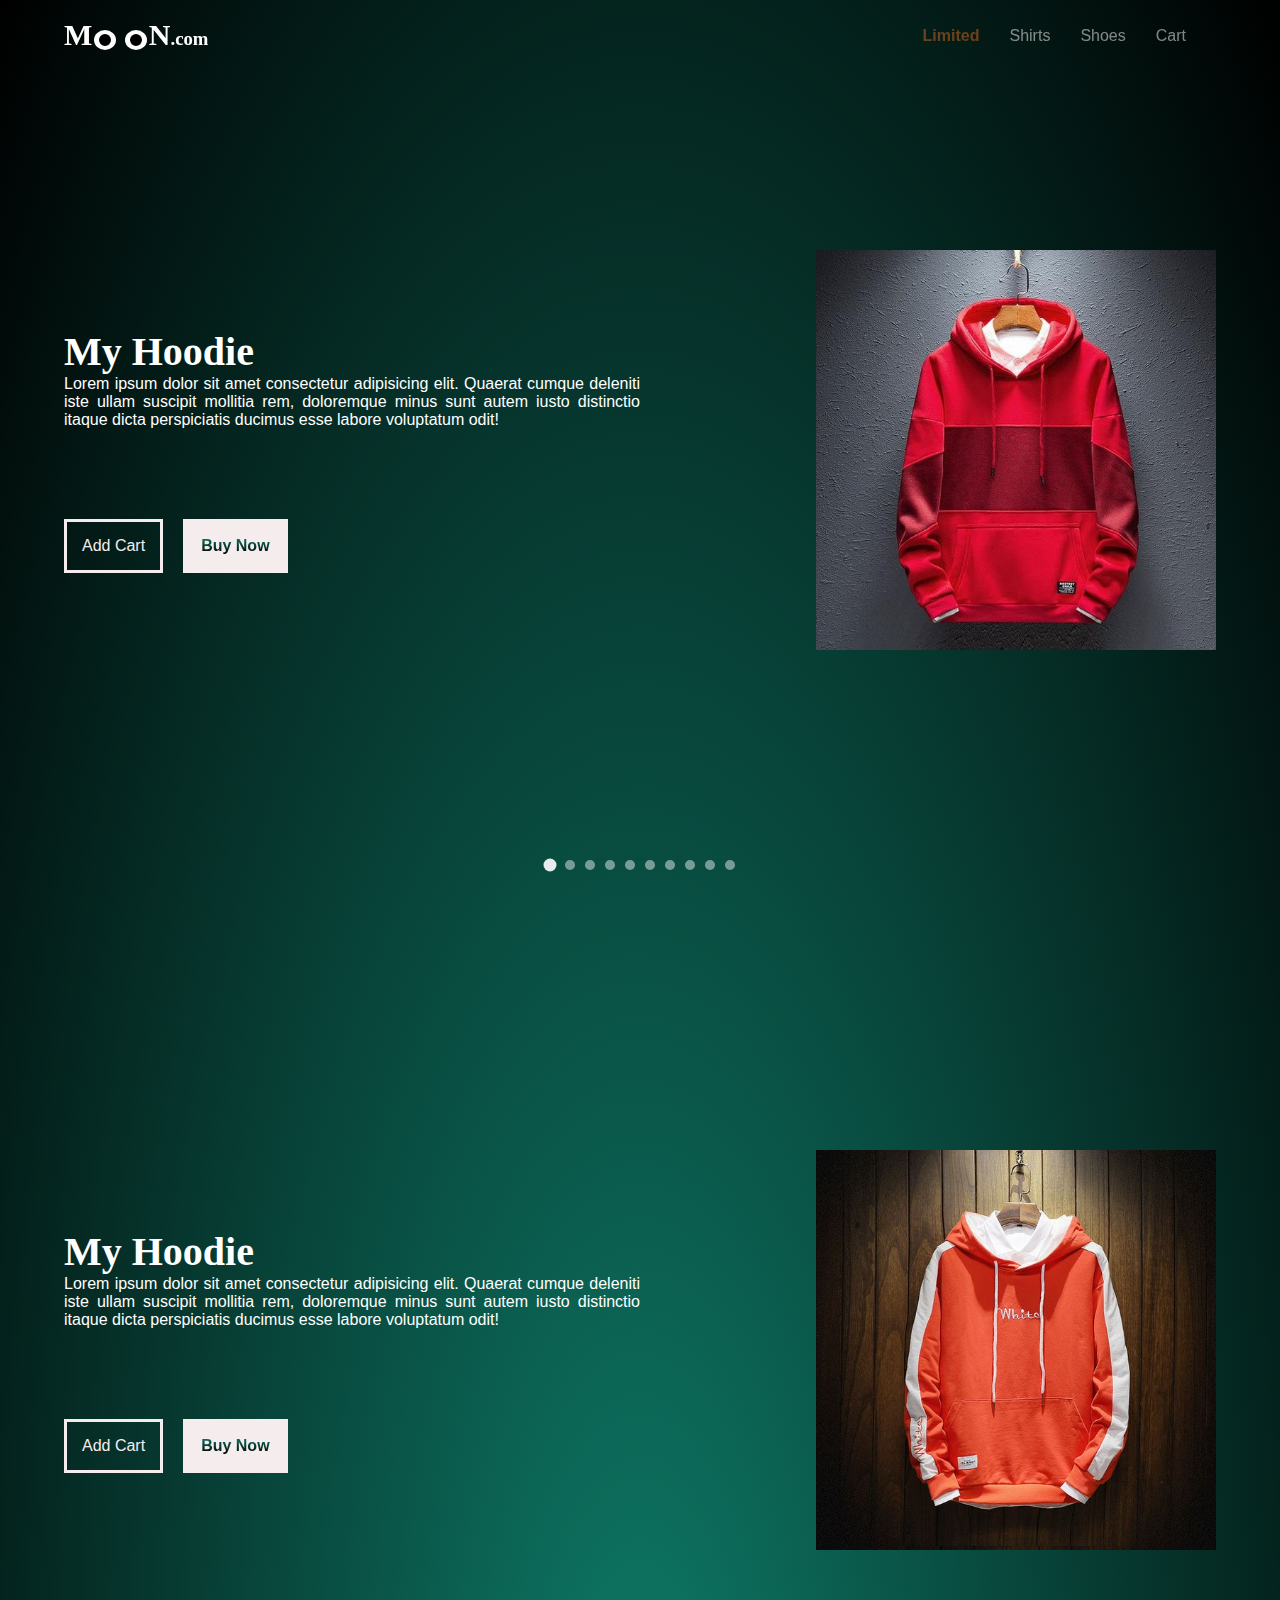
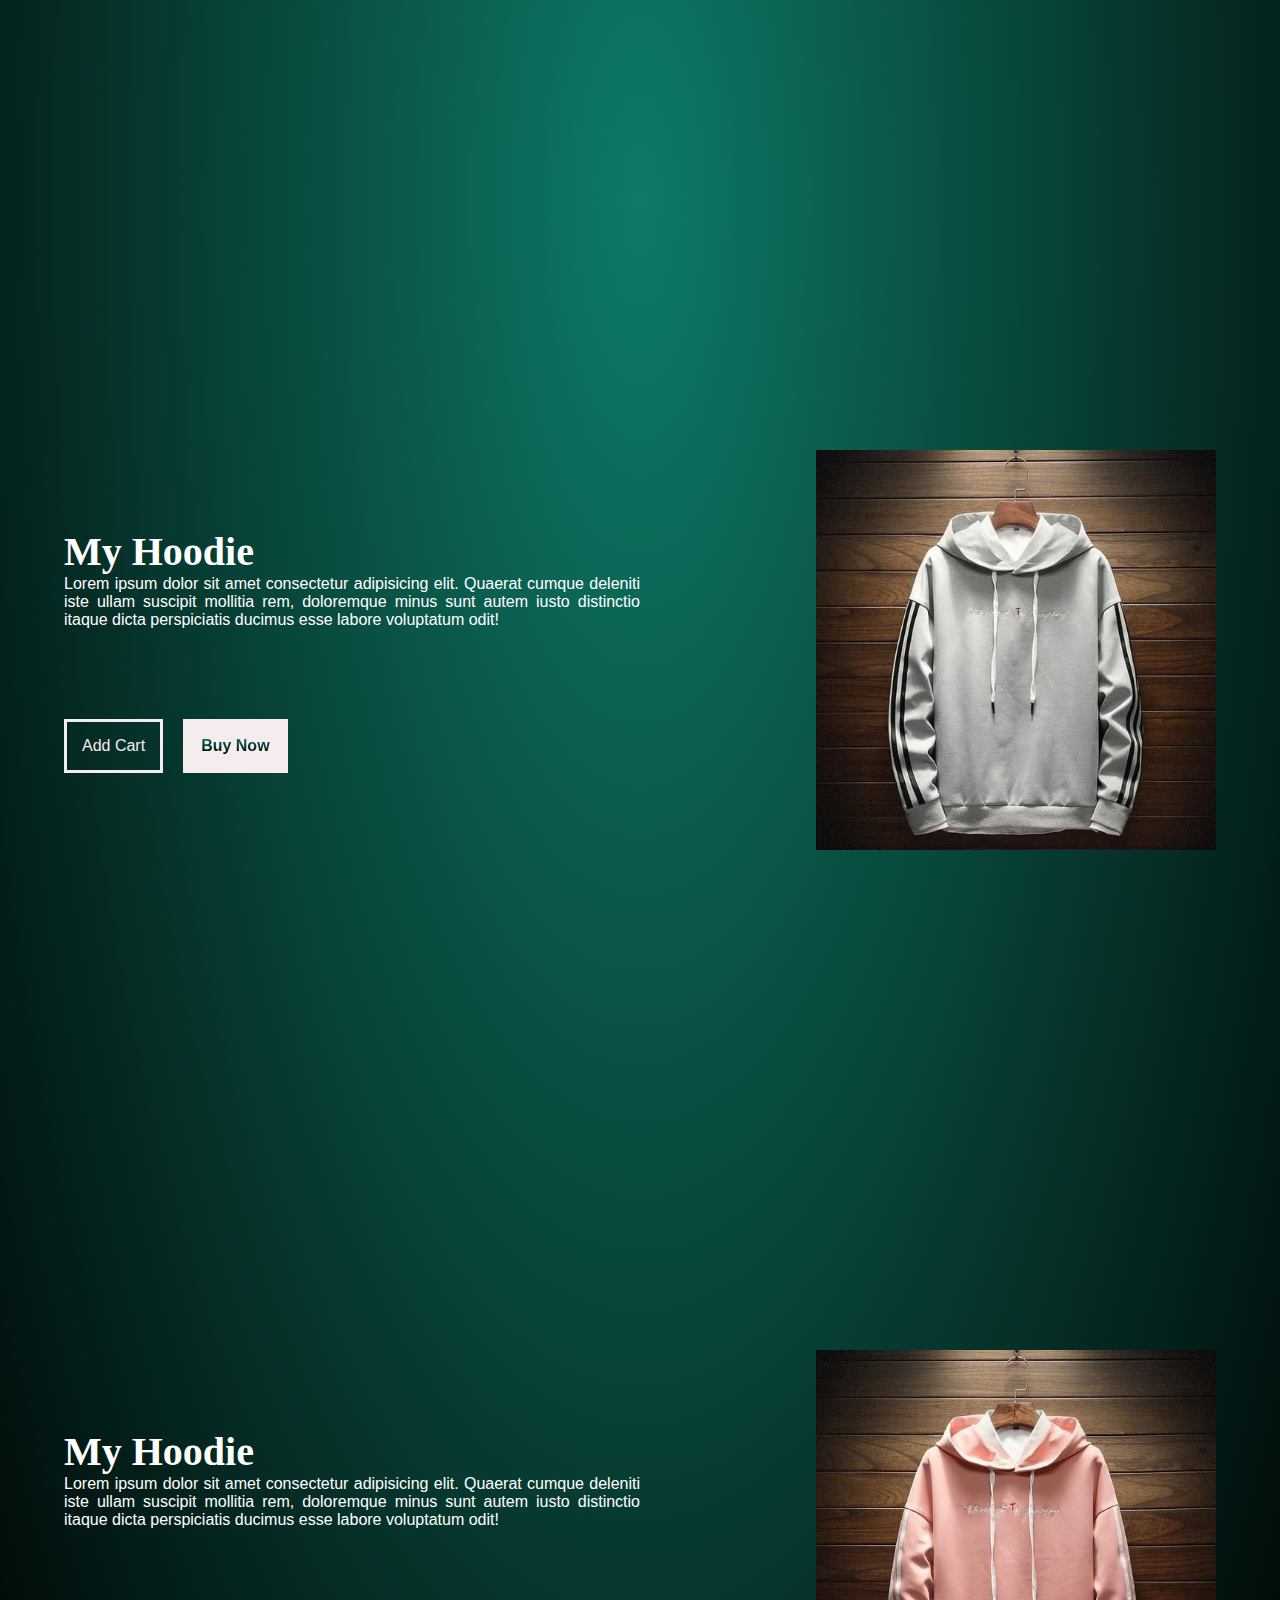
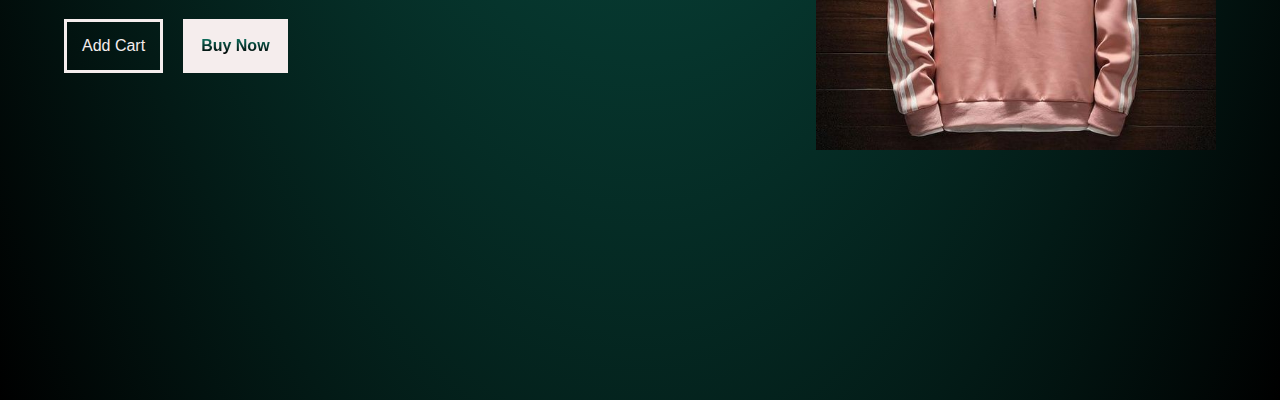
<file: index.html>
<!DOCTYPE html>
<html lang="en">

<head>
    <meta charset="UTF-8">
    <meta name="viewport" content="width=device-width, initial-scale=1.0">
    <title>Shirts</title>
    <link rel="stylesheet" href="Css/hoodies.css">
</head>

<body>
    <div class="container">
        <header class="moonHoodies">
            <nav class="hoodiesNav">
                <div class="logo">
                    <h1>M</h1>
                    <div class="eyes">
                        <div class="eye">
                            <div class="ball"></div>
                        </div>
                        <div class="eye">
                            <div class="ball"></div>
                        </div>
                    </div>
                    <h1>N</h1>
                    <h3>.com</h3>
                </div>
                <ul class="navLinks">
                    <li><a id="highlight" href="limited/index.html">Limited</a></li>
                    <li><a href="shirts/shirts.html">Shirts</a></li>
                    <li><a href="shoes/shoes.html">Shoes</a></li>
                    <li><a href="#">Cart</a></li>
                </ul>
            </nav>
            <main class="layout">
                <section id="firstProduct" class="product one">
                    <div class="itemDetails">
                        <h1>My Hoodie</h1>
                        <P>Lorem ipsum dolor sit amet consectetur adipisicing elit. Quaerat cumque deleniti iste ullam
                            suscipit
                            mollitia rem, doloremque minus sunt autem iusto
                            distinctio itaque dicta perspiciatis ducimus esse labore voluptatum
                            odit!</P>

                        <div class="btnAddBuy">
                            <div class="addCart"><a href="#">Add Cart</a></div>
                            <div class="buynow"><a href="#">Buy Now</a></div>
                        </div>
                    </div>

                    <div class="itemImage">
                        <img src="Images/hoodie_2.jpg" alt="shirtsss">
                    </div>
                </section>
                <section id="secondProduct" class="product two">
                    <div class="itemDetails">
                        <h1>My Hoodie</h1>
                        <P>Lorem ipsum dolor sit amet consectetur adipisicing elit. Quaerat cumque deleniti iste ullam
                            suscipit
                            mollitia rem, doloremque minus sunt autem iusto
                            distinctio itaque dicta perspiciatis ducimus esse labore voluptatum
                            odit!</P>
                        <div class="btnAddBuy">
                            <div class="addCart"><a href="#">Add Cart</a></div>
                            <div class="buynow"><a href="#">Buy Now</a></div>
                        </div>

                    </div>
                    <div class="itemImage">
                        <img src="Images/hoodie_3.jpg" alt="shirtsss">
                    </div>
                </section>
                <section id="thirdProduct" class="product three">
                    <div class="itemDetails">
                        <h1>My Hoodie</h1>
                        <P>Lorem ipsum dolor sit amet consectetur adipisicing elit. Quaerat cumque deleniti iste ullam
                            suscipit
                            mollitia rem, doloremque minus sunt autem iusto
                            distinctio itaque dicta perspiciatis ducimus esse labore voluptatum
                            odit!</P>
                        <div class="btnAddBuy">
                            <div class="addCart"><a href="#">Add Cart</a></div>
                            <div class="buynow"><a href="#">Buy Now</a></div>
                        </div>

                    </div>
                    <div class="itemImage">
                        <img src="Images/hoodie_4.jpg" alt="shirtsss">
                    </div>
                </section>
                <section id="fourthProduct" class="product four">
                    <div class="itemDetails">
                        <h1>My Hoodie</h1>
                        <P>Lorem ipsum dolor sit amet consectetur adipisicing elit. Quaerat cumque deleniti iste ullam
                            suscipit
                            mollitia rem, doloremque minus sunt autem iusto
                            distinctio itaque dicta perspiciatis ducimus esse labore voluptatum
                            odit!</P>
                        <div class="btnAddBuy">
                            <div class="addCart"><a href="#">Add Cart</a></div>
                            <div class="buynow"><a href="#">Buy Now</a></div>
                        </div>

                    </div>
                    <div class="itemImage">
                        <img src="Images/hoodie_5.jpg" alt="shirtsss">
                    </div>
                </section>


            </main>




        </header>
    </div>
    <div class="productSlider">
        <div id="" class="productSlide activeProduct"><a href="#firstProduct">1</a></div>
        <div id="" class="productSlide"><a href="#secondProduct">2</a></div>
        <div id="" class="productSlide"><a href="#thirdProduct">11</a></div>
        <div id="" class="productSlide"><a href="#fourthProduct">3</a></div>
        <div id="" class="productSlide"><a href="">4</a></div>
        <div id="" class="productSlide"><a href="">5</a></div>
        <div id="" class="productSlide"><a href="">6</a></div>
        <div id="" class="productSlide"><a href="">7</a></div>
        <div id="" class="productSlide"><a href="">8</a></div>
        <div id="" class="productSlide"><a href="">9</a></div>

    </div>
</body>
<script src="Js/jquery.js" type="text/javascript"></script>
<script src="Js/script.js"></script>

</html>
</file>
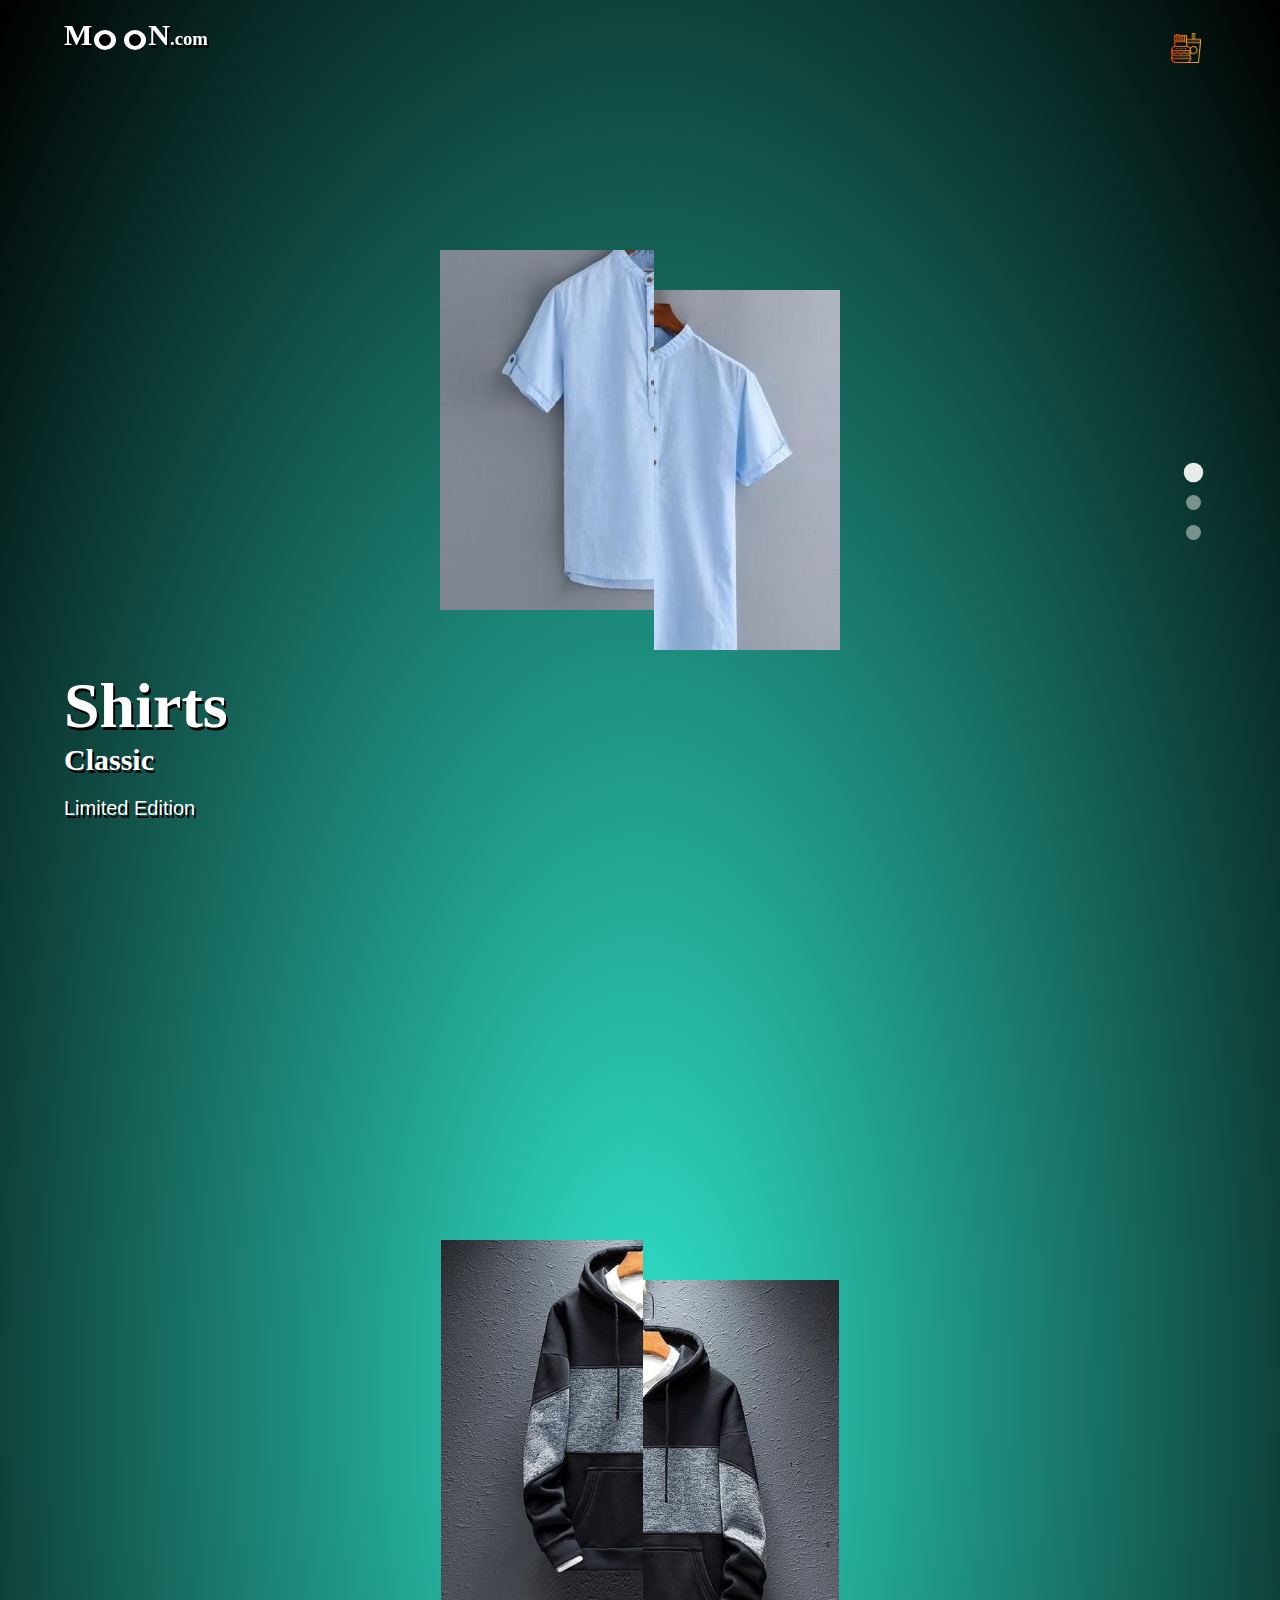
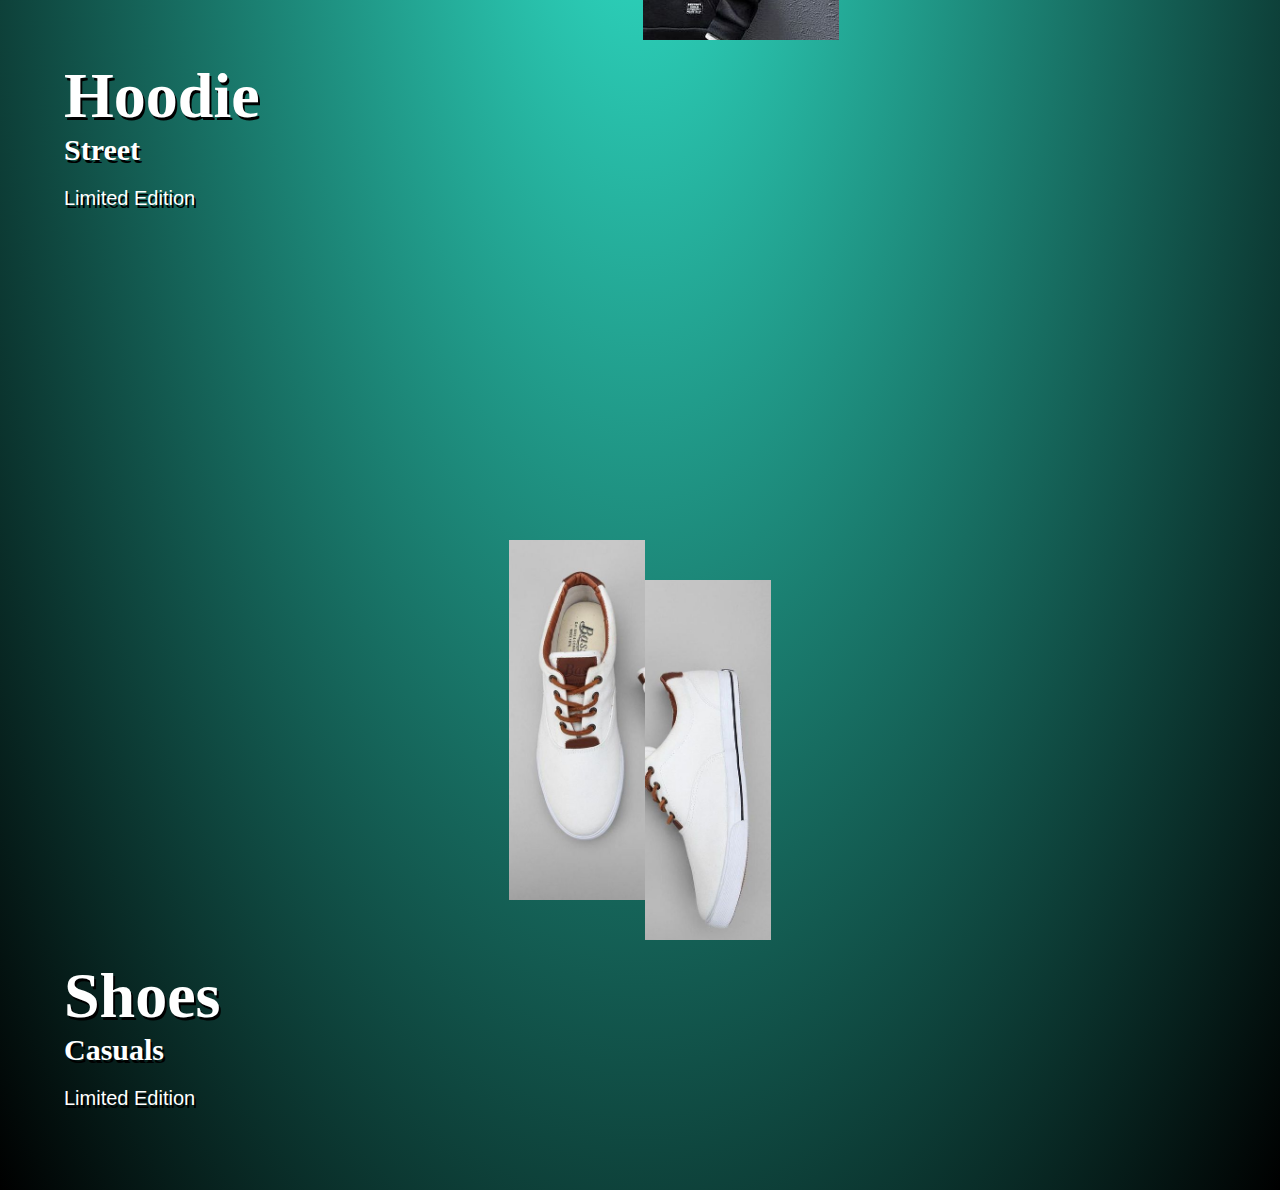
<file: limited/index.html>
<html lang="en">

<head>
    <meta charset="UTF-8">
    <meta name="viewport" content="width=device-width, initial-scale=1.0">
    <meta http-equiv="X-UA-Compatible" content="ie=edge">
    <title>MOON</title>
    <link rel="stylesheet" href="Css/style.css">
</head>

<body>
    <div class="moon">
        <header>
            <nav>
                <div class="logo">
                    <h1>M</h1>
                    <div class="eyes">
                        <div class="eye">
                            <div class="ball"></div>
                        </div>
                        <div class="eye">
                            <div class="ball"></div>
                        </div>
                    </div>
                    <h1>N</h1>
                    <h3>.com</h3>
                </div>
                <button class="menu"><img src="Images/Png/menu (2).png" alt=""></button>
                <div class="menu_bar">
                    <div class="row_1">
                        <img src="Images/Png/menu (1).png" alt="">
                        <h1>Products</h1>
                    </div>
                    <div class="row_2">
                        <div id="opacity" class="shirt_png">
                            <a href="../shirts/shirts.html">
                                <h1>Shirts</h1>
                                <img src="Images/Png/tshirt.png" alt="shirt">
                                <img src="Images/Png/casual-t-shirt-.png" alt="shirt">
                            </a>
                        </div>
                        <div id="opacity" class="hoodies_png">
                            <a href="../index.html">
                                <h1>Hoodies</h1>
                                <img src="Images/Png/hoodie (1).png" alt="shirt">
                                <img src="Images/Png/hoodie.png" alt="shirt">
                            </a>
                        </div>
                        <div id="opacity" class="shoes_png">
                            <a href="../shoes/shoes.html">
                                <h1>Shoes</h1>
                                <img src="Images/Png/sneakers.png" alt="shirt">
                                <img src="Images/Png/feet.png" alt="shirt">
                            </a>
                        </div>
                    </div>
                    <div class="row_3">
                        <div id="opacity" class="contacts">
                            <h1>Contacts</h1>
                            <img src="Images/Png/contact.png" alt="">
                            <img src="Images/Png/contact (1).png" alt="">
                        </div>
                        <div id="opacity" class="social">
                            <h1>Social</h1>
                            <img src="Images/Png/instagram.png" alt="">
                            <img src="Images/Png/twitter.png" alt="">
                            <img src="Images/Png/facebook.png" alt="">
                        </div>
                        <div id="opacity" class="profile">
                            <h1>Profile</h1>
                            <img src="Images/Png/beard.png" alt="">

                        </div>
                    </div>
                </div>
            </nav>
            <main>
                <section id="page1" class="page shirts">
                    <div class="details">
                        <h1>Shirts</h1>
                        <h3>Classic</h3>
                        <p>Limited Edition</p>
                    </div>
                    <div class="page_img">
                        <a class="linkPage" href="../shirts/shirts.html">
                            <img class="shirt_left" src="./Images/Images/shirtleft.jpg" alt="shirt">
                            <img class="shirt_right" src="./Images/Images/shirtright.jpg" alt="shirt">
                        </a>
                    </div>
                </section>
                <section id="page2" class="page hoodies">
                    <div class="details">
                        <h1>Hoodie</h1>
                        <h3>Street</h3>
                        <p>Limited Edition</p>
                    </div>
                    <div class="page_img">
                        <a class="linkPage" href="../index.html">
                            <img class="shirt_left" src="./Images/Images/hoodieright.jpg" alt="shirt">
                            <img class="shirt_right" src="./Images/Images/hoodieleft.jpg" alt="shirt">
                        </a>
                    </div>
                </section>
                <section id="page3" class="page shoes">
                    <div class="details">
                        <h1>Shoes</h1>
                        <h3>Casuals</h3>
                        <p>Limited Edition</p>
                    </div>
                    <div class="page_img">
                        <a class="linkPage" href="../shoes/shoes.html">
                            <img class="shirt_left" src="./Images/Images/shoesleft.jpg" alt="shirt">
                            <img class="shirt_right" src="./Images/Images/shoesright.jpg" alt="shirt">
                        </a>
                    </div>
                </section>
            </main>
        </header>
    </div>
    <div class="slider">
        <div id="slideBtn1" class="slide active"><a href="#page1">1</a></div>
        <div id="slideBtn2" class="slide"><a href="#page2">2</a></div>
        <div id="slideBtn3" class="slide"><a href="#page3">3</div>
    </div>
</body>
<script src="Js/jquery.js" type="text/javascript"></script>
<script src="Js/script.js">

</script>

</html>
</file>
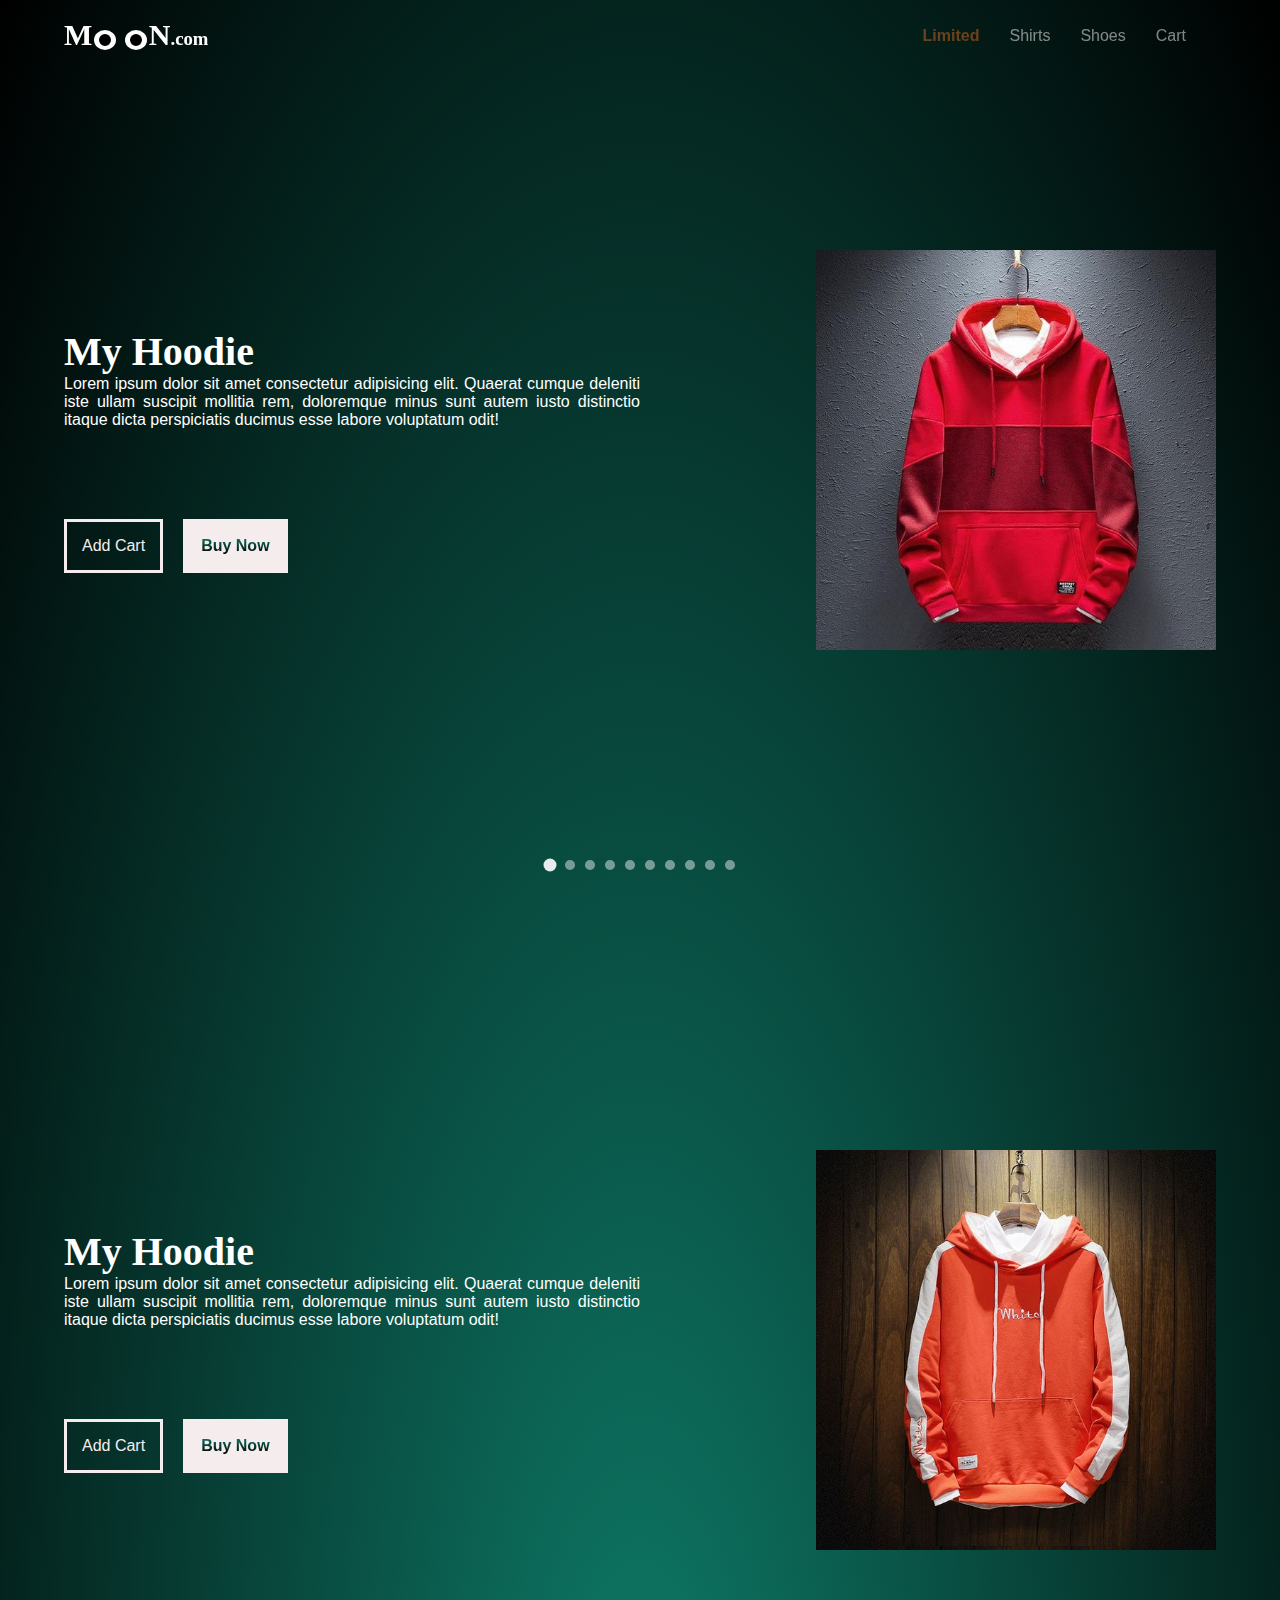
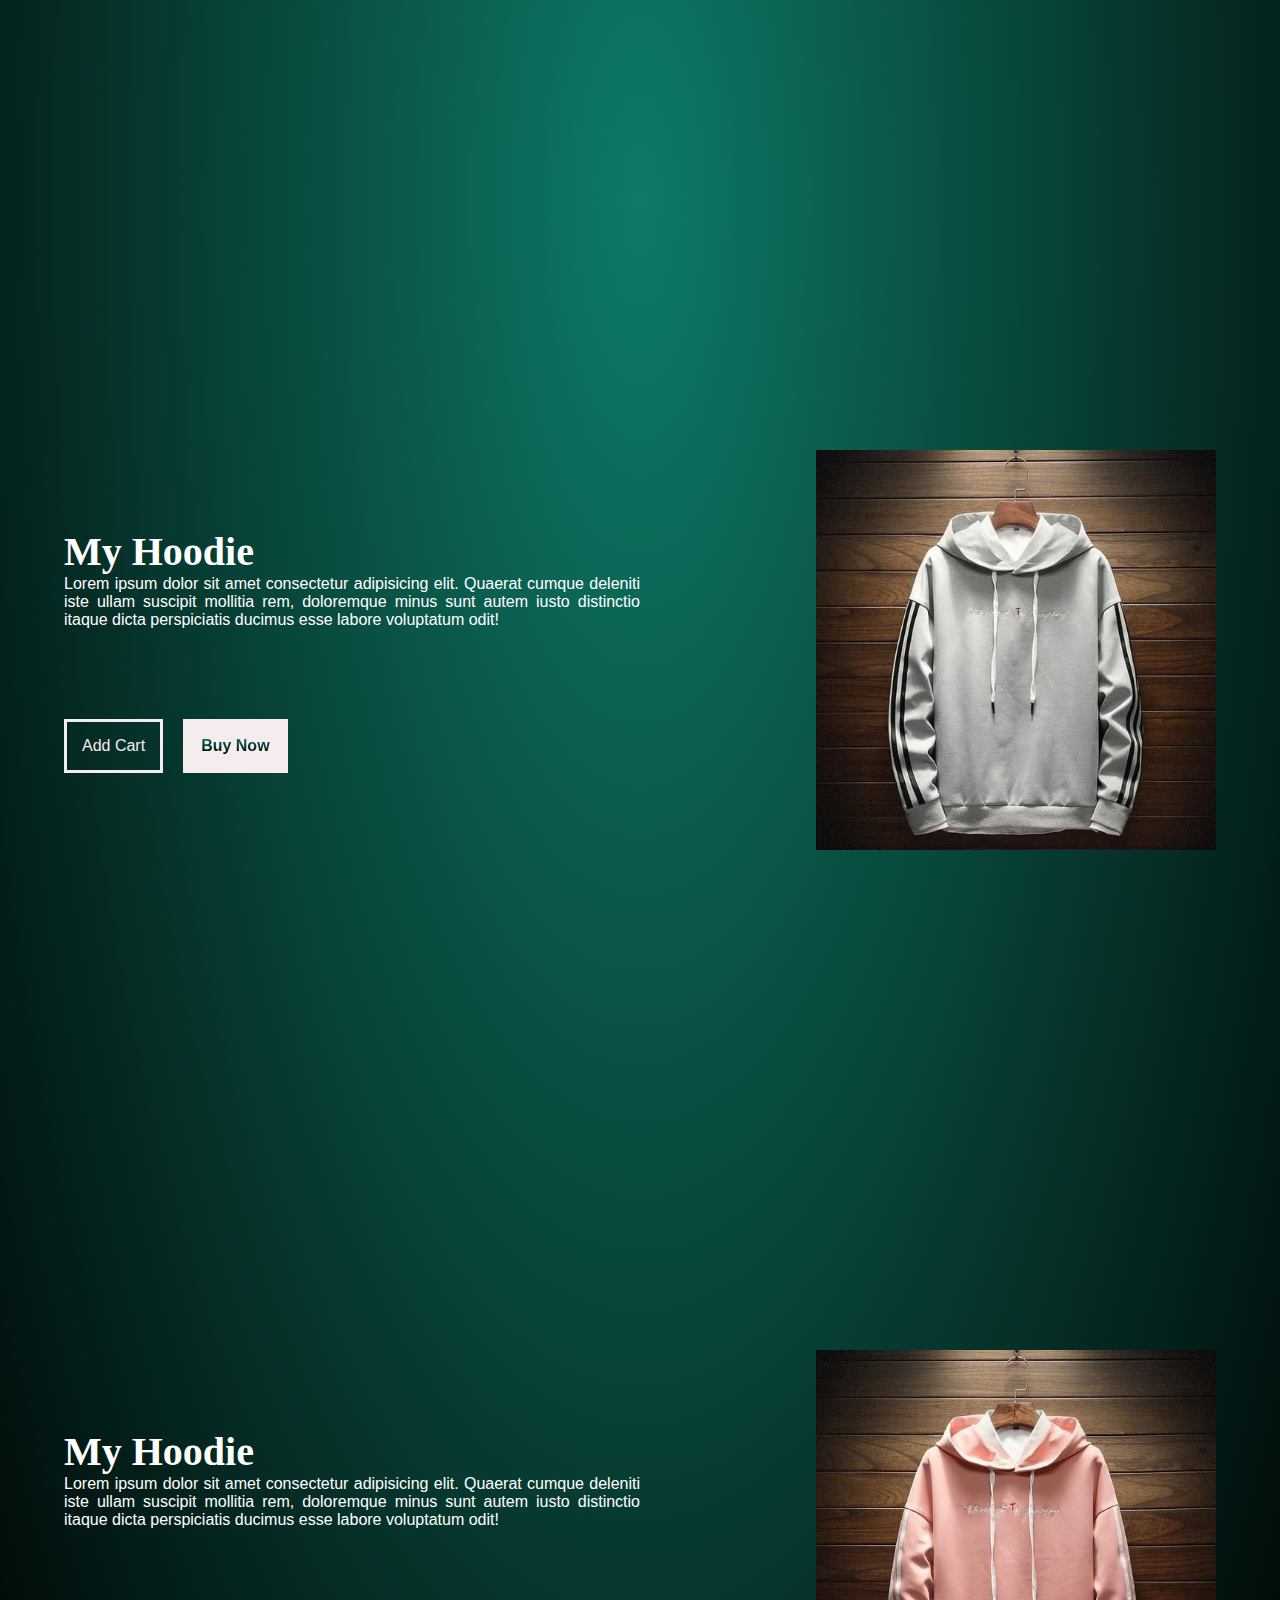
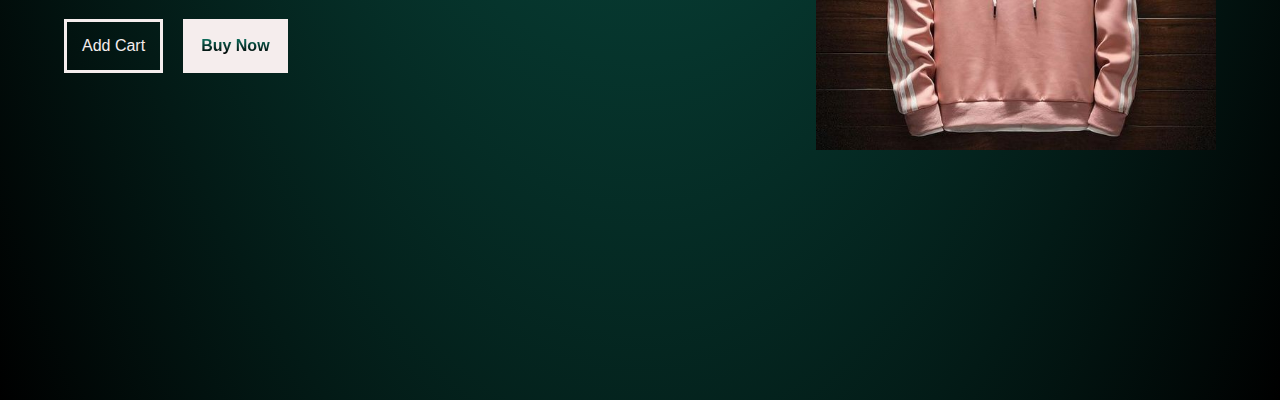
<file: hoodies.html>
<!DOCTYPE html>
<html lang="en">

<head>
    <meta charset="UTF-8">
    <meta name="viewport" content="width=device-width, initial-scale=1.0">
    <title>Shirts</title>
    <link rel="stylesheet" href="Css/hoodies.css">
</head>

<body>
    <div class="container">
        <header class="moonHoodies">
            <nav class="hoodiesNav">
                <div class="logo">
                    <h1>M</h1>
                    <div class="eyes">
                        <div class="eye">
                            <div class="ball"></div>
                        </div>
                        <div class="eye">
                            <div class="ball"></div>
                        </div>
                    </div>
                    <h1>N</h1>
                    <h3>.com</h3>
                </div>
                <ul class="navLinks">
                    <li><a id="highlight" href="limited/index.html">Limited</a></li>
                    <li><a href="shirts/shirts.html">Shirts</a></li>
                    <li><a href="shoes/shoes.html">Shoes</a></li>
                    <li><a href="#">Cart</a></li>
                </ul>
            </nav>
            <main class="layout">
                <section id="firstProduct" class="product one">
                    <div class="itemDetails">
                        <h1>My Hoodie</h1>
                        <P>Lorem ipsum dolor sit amet consectetur adipisicing elit. Quaerat cumque deleniti iste ullam
                            suscipit
                            mollitia rem, doloremque minus sunt autem iusto
                            distinctio itaque dicta perspiciatis ducimus esse labore voluptatum
                            odit!</P>

                        <div class="btnAddBuy">
                            <div class="addCart"><a href="#">Add Cart</a></div>
                            <div class="buynow"><a href="#">Buy Now</a></div>
                        </div>
                    </div>

                    <div class="itemImage">
                        <img src="Images/hoodie_2.jpg" alt="shirtsss">
                    </div>
                </section>
                <section id="secondProduct" class="product two">
                    <div class="itemDetails">
                        <h1>My Hoodie</h1>
                        <P>Lorem ipsum dolor sit amet consectetur adipisicing elit. Quaerat cumque deleniti iste ullam
                            suscipit
                            mollitia rem, doloremque minus sunt autem iusto
                            distinctio itaque dicta perspiciatis ducimus esse labore voluptatum
                            odit!</P>
                        <div class="btnAddBuy">
                            <div class="addCart"><a href="#">Add Cart</a></div>
                            <div class="buynow"><a href="#">Buy Now</a></div>
                        </div>

                    </div>
                    <div class="itemImage">
                        <img src="Images/hoodie_3.jpg" alt="shirtsss">
                    </div>
                </section>
                <section id="thirdProduct" class="product three">
                    <div class="itemDetails">
                        <h1>My Hoodie</h1>
                        <P>Lorem ipsum dolor sit amet consectetur adipisicing elit. Quaerat cumque deleniti iste ullam
                            suscipit
                            mollitia rem, doloremque minus sunt autem iusto
                            distinctio itaque dicta perspiciatis ducimus esse labore voluptatum
                            odit!</P>
                        <div class="btnAddBuy">
                            <div class="addCart"><a href="#">Add Cart</a></div>
                            <div class="buynow"><a href="#">Buy Now</a></div>
                        </div>

                    </div>
                    <div class="itemImage">
                        <img src="Images/hoodie_4.jpg" alt="shirtsss">
                    </div>
                </section>
                <section id="fourthProduct" class="product four">
                    <div class="itemDetails">
                        <h1>My Hoodie</h1>
                        <P>Lorem ipsum dolor sit amet consectetur adipisicing elit. Quaerat cumque deleniti iste ullam
                            suscipit
                            mollitia rem, doloremque minus sunt autem iusto
                            distinctio itaque dicta perspiciatis ducimus esse labore voluptatum
                            odit!</P>
                        <div class="btnAddBuy">
                            <div class="addCart"><a href="#">Add Cart</a></div>
                            <div class="buynow"><a href="#">Buy Now</a></div>
                        </div>

                    </div>
                    <div class="itemImage">
                        <img src="Images/hoodie_5.jpg" alt="shirtsss">
                    </div>
                </section>


            </main>




        </header>
    </div>
    <div class="productSlider">
        <div id="" class="productSlide activeProduct"><a href="#firstProduct">1</a></div>
        <div id="" class="productSlide"><a href="#secondProduct">2</a></div>
        <div id="" class="productSlide"><a href="#thirdProduct">11</a></div>
        <div id="" class="productSlide"><a href="#fourthProduct">3</a></div>
        <div id="" class="productSlide"><a href="">4</a></div>
        <div id="" class="productSlide"><a href="">5</a></div>
        <div id="" class="productSlide"><a href="">6</a></div>
        <div id="" class="productSlide"><a href="">7</a></div>
        <div id="" class="productSlide"><a href="">8</a></div>
        <div id="" class="productSlide"><a href="">9</a></div>

    </div>
</body>
<script src="Js/jquery.js" type="text/javascript"></script>
<script src="Js/script.js"></script>

</html>
</file>
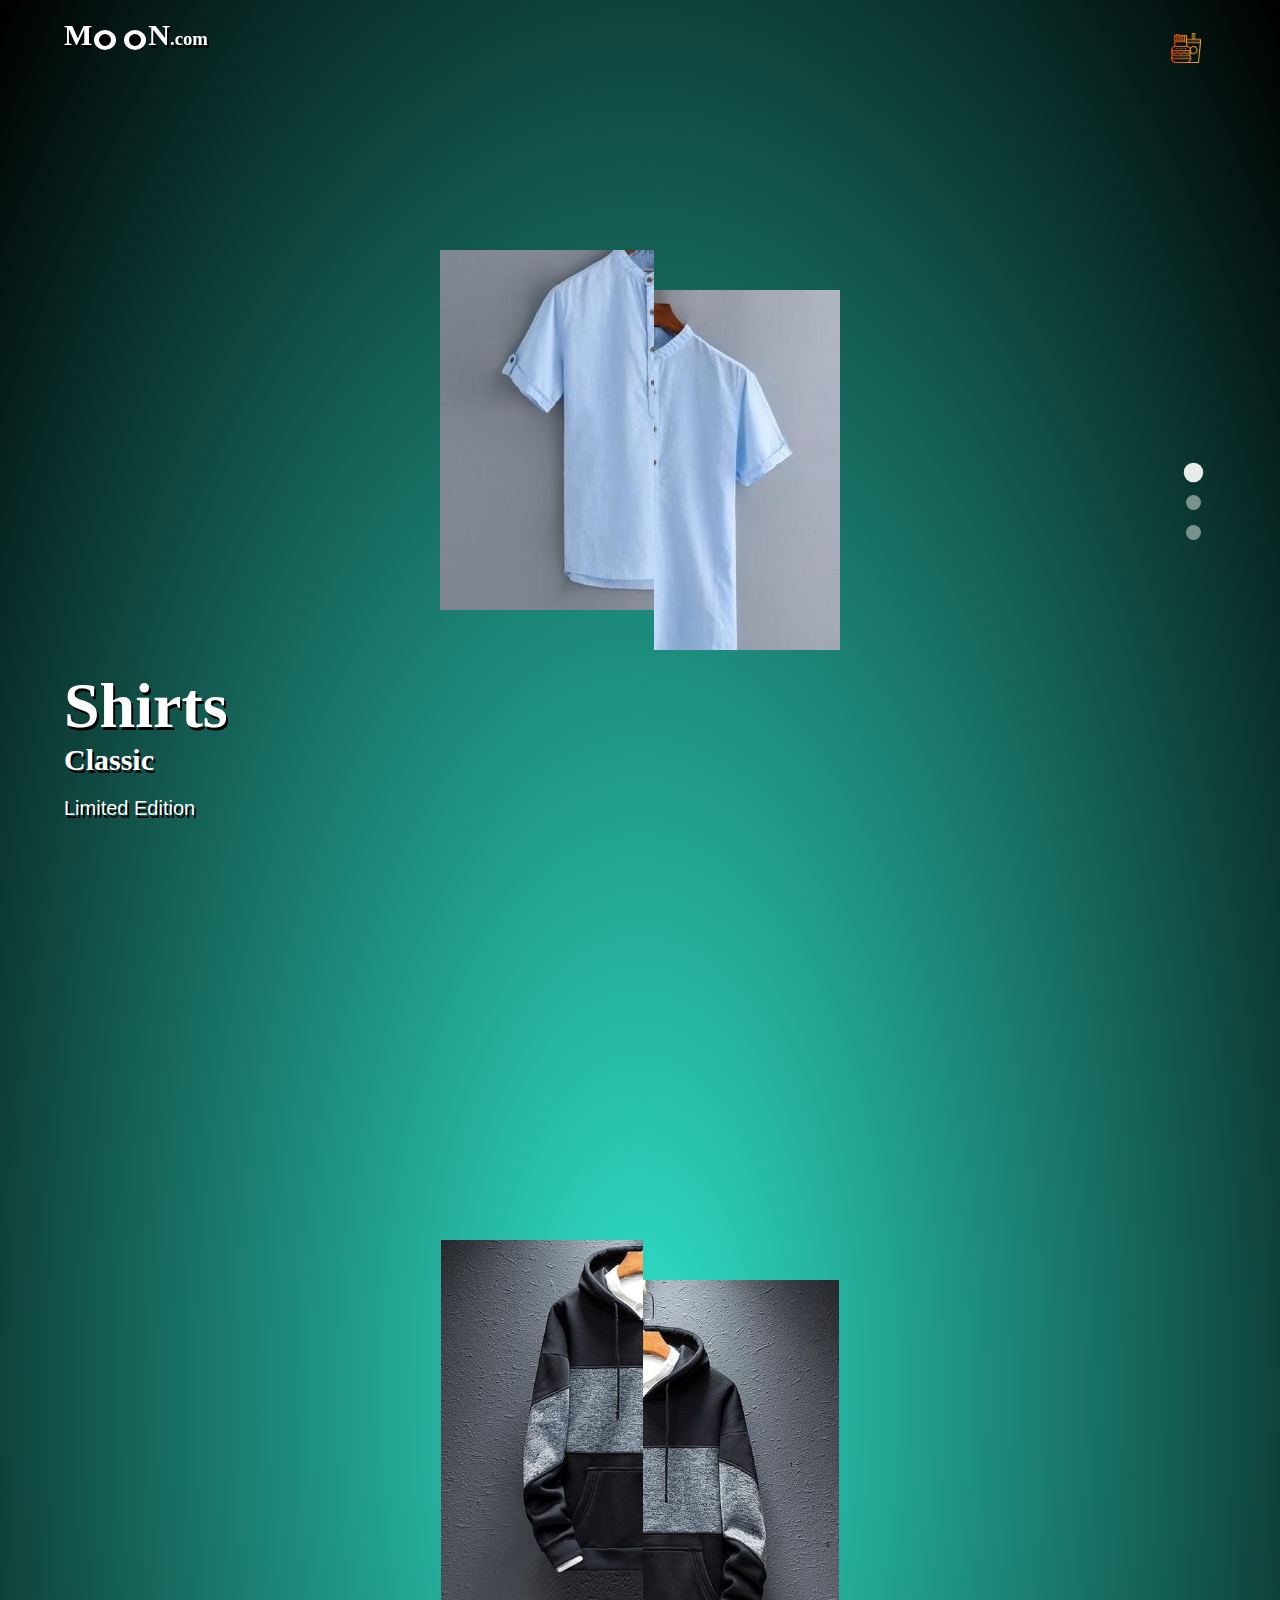
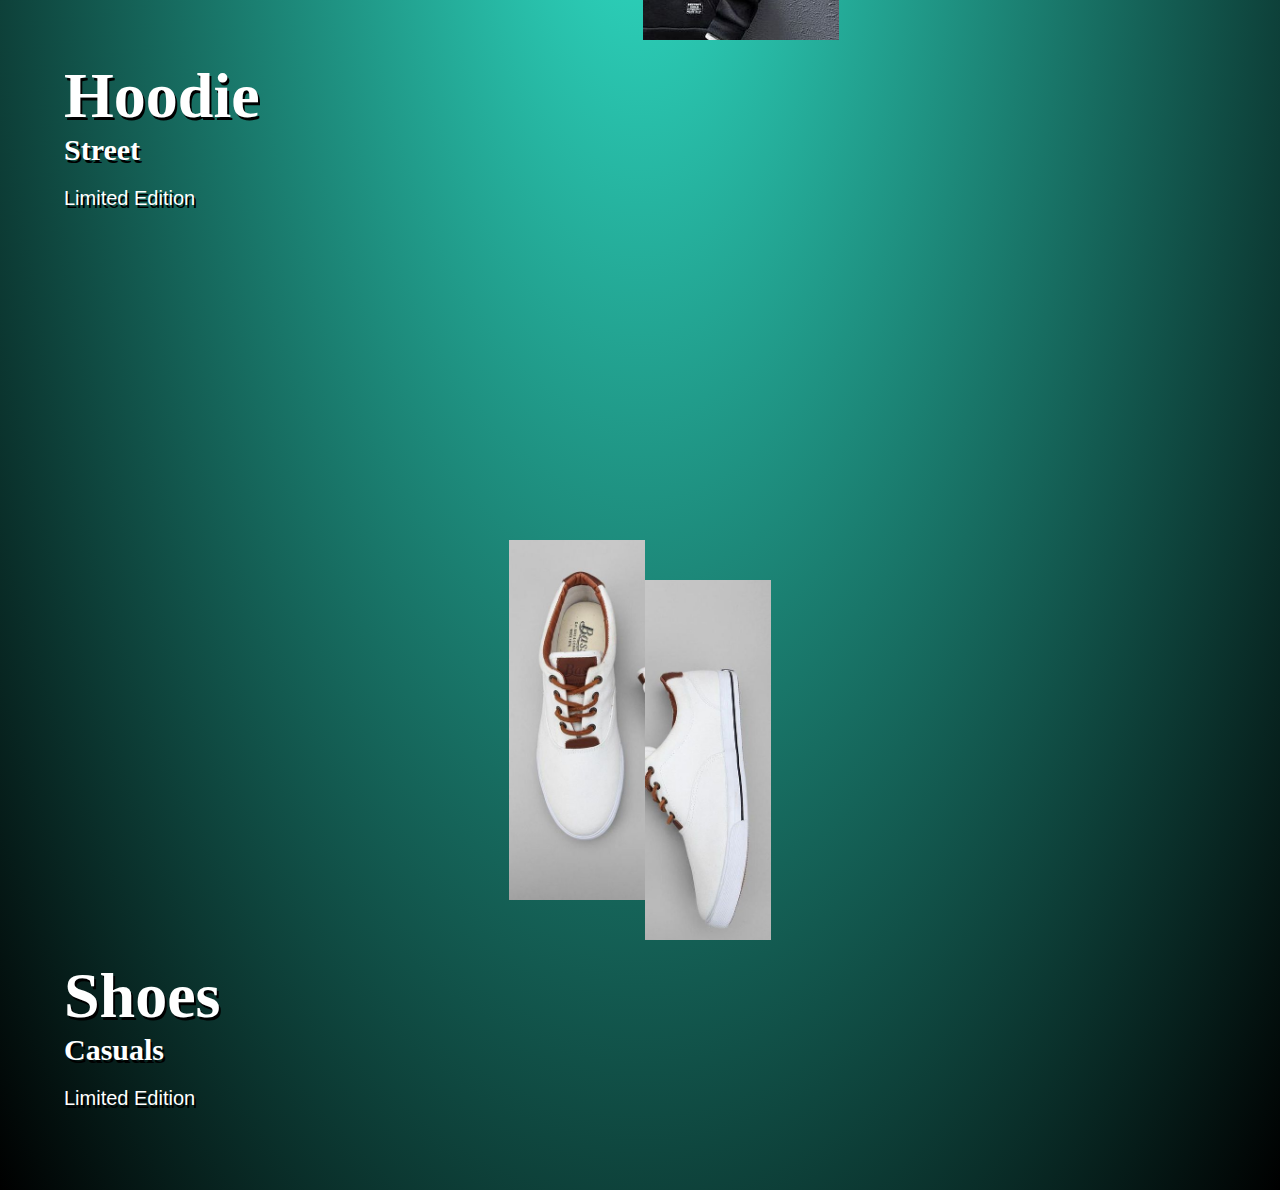
<file: limited/limited.html>
<html lang="en">

<head>
    <meta charset="UTF-8">
    <meta name="viewport" content="width=device-width, initial-scale=1.0">
    <meta http-equiv="X-UA-Compatible" content="ie=edge">
    <title>MOON</title>
    <link rel="stylesheet" href="Css/style.css">
</head>

<body>
    <div class="moon">
        <header>
            <nav>
                <div class="logo">
                    <h1>M</h1>
                    <div class="eyes">
                        <div class="eye">
                            <div class="ball"></div>
                        </div>
                        <div class="eye">
                            <div class="ball"></div>
                        </div>
                    </div>
                    <h1>N</h1>
                    <h3>.com</h3>
                </div>
                <button class="menu"><img src="Images/Png/menu (2).png" alt=""></button>
                <div class="menu_bar">
                    <div class="row_1">
                        <img src="Images/Png/menu (1).png" alt="">
                        <h1>Products</h1>
                    </div>
                    <div class="row_2">
                        <div id="opacity" class="shirt_png">
                            <a href="shirts.html">
                                <h1>Shirts</h1>
                                <img src="Images/Png/tshirt.png" alt="shirt">
                                <img src="Images/Png/casual-t-shirt-.png" alt="shirt">
                            </a>
                        </div>
                        <div id="opacity" class="hoodies_png">
                            <a href="hoodies.html">
                                <h1>Hoodies</h1>
                                <img src="Images/Png/hoodie (1).png" alt="shirt">
                                <img src="Images/Png/hoodie.png" alt="shirt">
                            </a>
                        </div>
                        <div id="opacity" class="shoes_png">
                            <a href="shoes.html">
                                <h1>Shoes</h1>
                                <img src="Images/Png/sneakers.png" alt="shirt">
                                <img src="Images/Png/feet.png" alt="shirt">
                            </a>
                        </div>
                    </div>
                    <div class="row_3">
                        <div id="opacity" class="contacts">
                            <h1>Contacts</h1>
                            <img src="Images/Png/contact.png" alt="">
                            <img src="Images/Png/contact (1).png" alt="">
                        </div>
                        <div id="opacity" class="social">
                            <h1>Social</h1>
                            <img src="Images/Png/instagram.png" alt="">
                            <img src="Images/Png/twitter.png" alt="">
                            <img src="Images/Png/facebook.png" alt="">
                        </div>
                        <div id="opacity" class="profile">
                            <h1>Profile</h1>
                            <img src="Images/Png/beard.png" alt="">

                        </div>
                    </div>
                </div>
            </nav>
            <main>
                <section id="page1" class="page shirts">
                    <div class="details">
                        <h1>Shirts</h1>
                        <h3>Classic</h3>
                        <p>Limited Edition</p>
                    </div>
                    <div class="page_img">
                        <a class="linkPage" href="shirts.html">
                            <img class="shirt_left" src="./Images/Images/shirtleft.jpg" alt="shirt">
                            <img class="shirt_right" src="./Images/Images/shirtright.jpg" alt="shirt">
                        </a>
                    </div>
                </section>
                <section id="page2" class="page hoodies">
                    <div class="details">
                        <h1>Hoodie</h1>
                        <h3>Street</h3>
                        <p>Limited Edition</p>
                    </div>
                    <div class="page_img">
                        <a class="linkPage" href="index.html">
                            <img class="shirt_left" src="./Images/Images/hoodieright.jpg" alt="shirt">
                            <img class="shirt_right" src="./Images/Images/hoodieleft.jpg" alt="shirt">
                        </a>
                    </div>
                </section>
                <section id="page3" class="page shoes">
                    <div class="details">
                        <h1>Shoes</h1>
                        <h3>Casuals</h3>
                        <p>Limited Edition</p>
                    </div>
                    <div class="page_img">
                        <a class="linkPage" href="shoes.html">
                            <img class="shirt_left" src="./Images/Images/shoesleft.jpg" alt="shirt">
                            <img class="shirt_right" src="./Images/Images/shoesright.jpg" alt="shirt">
                        </a>
                    </div>
                </section>
            </main>
        </header>
    </div>
    <div class="slider">
        <div id="slideBtn1" class="slide active"><a href="#page1">1</a></div>
        <div id="slideBtn2" class="slide"><a href="#page2">2</a></div>
        <div id="slideBtn3" class="slide"><a href="#page3">3</div>
    </div>
</body>
<script src="Js/jquery.js" type="text/javascript"></script>
<script src="Js/script.js">

</script>

</html>
</file>
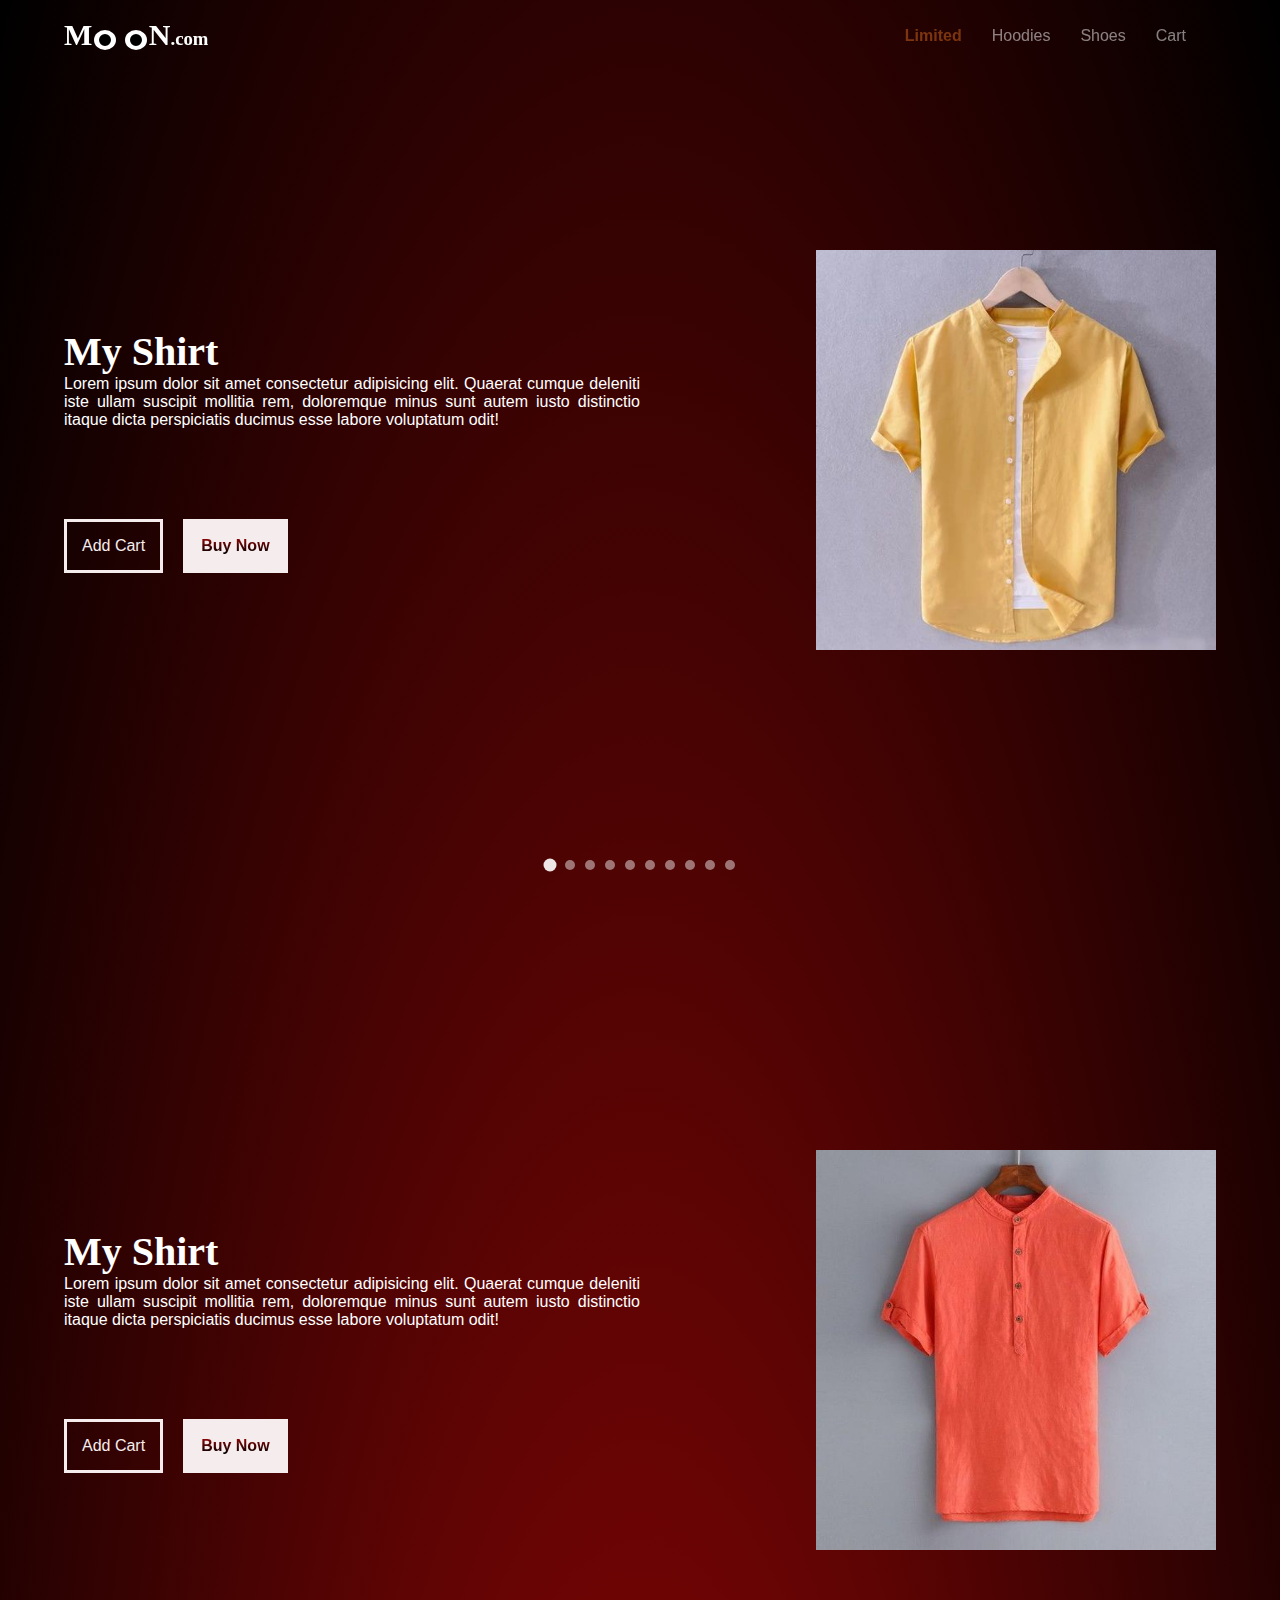
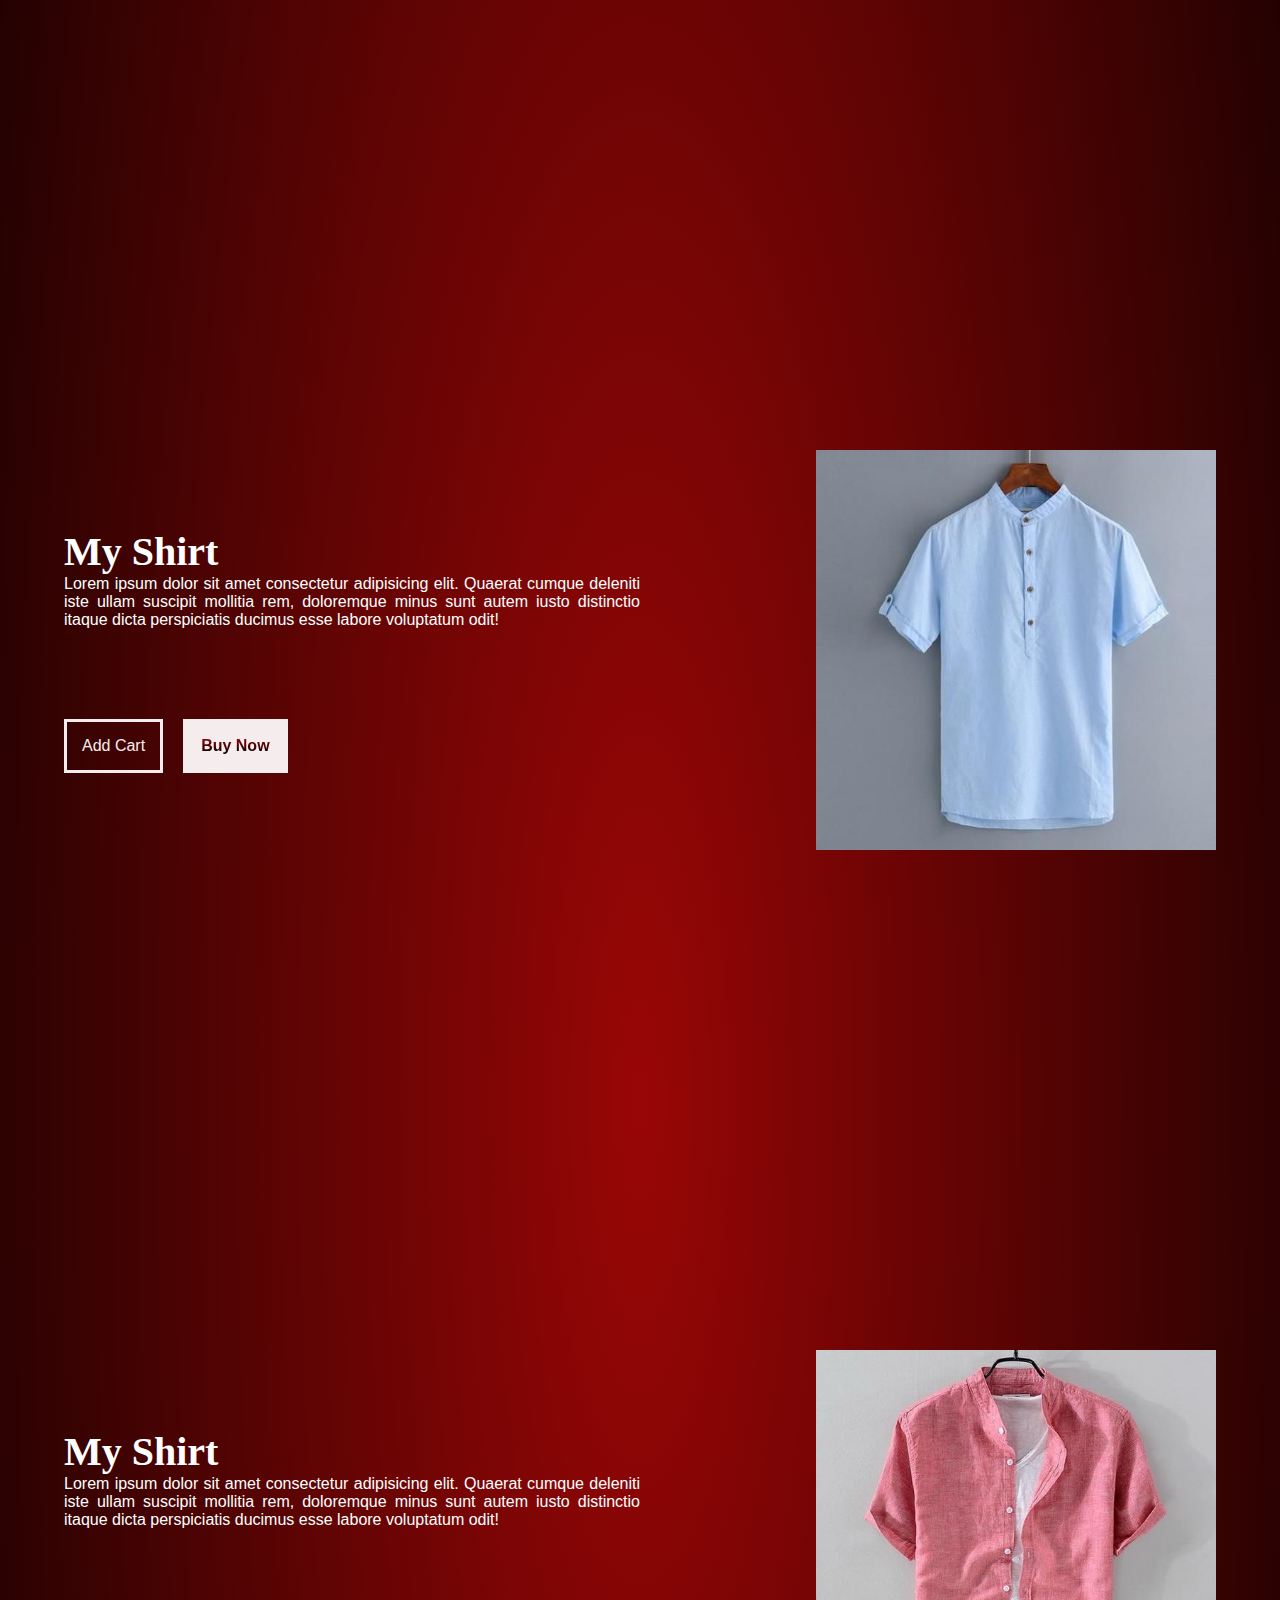
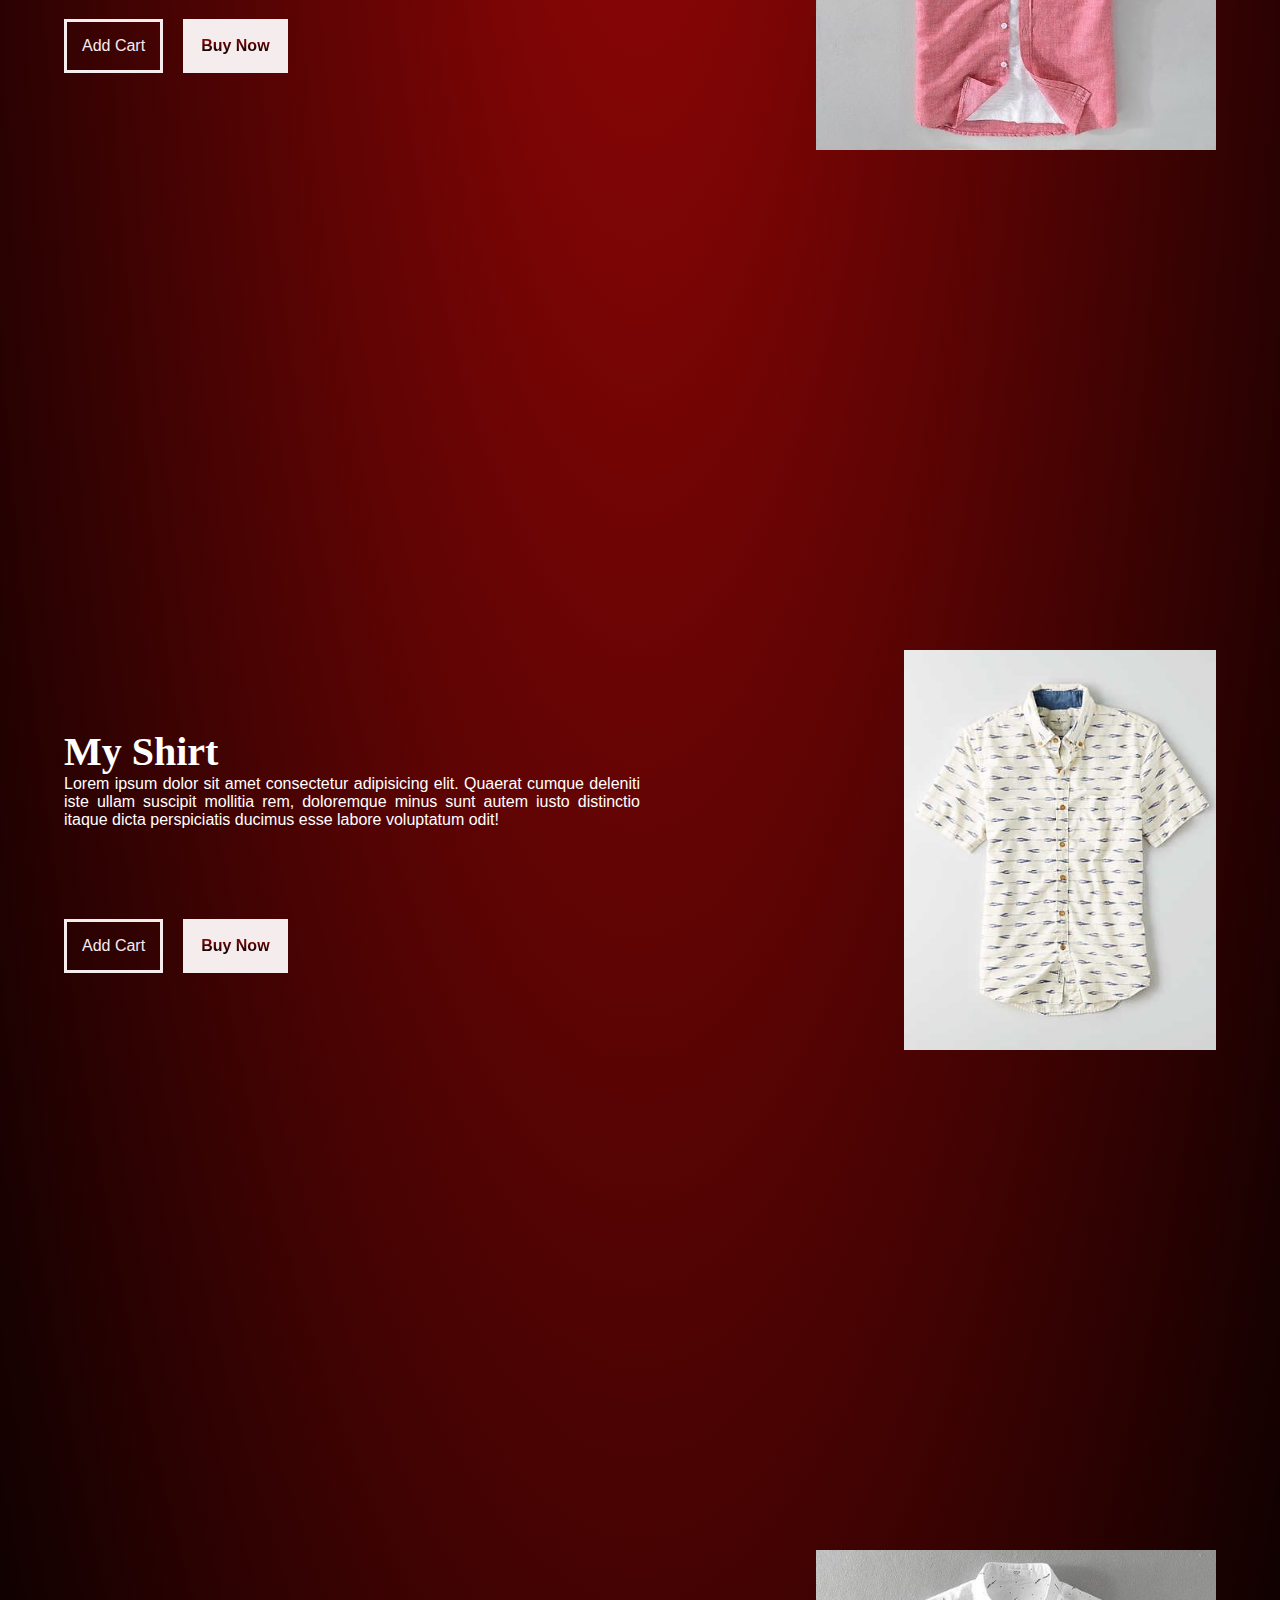
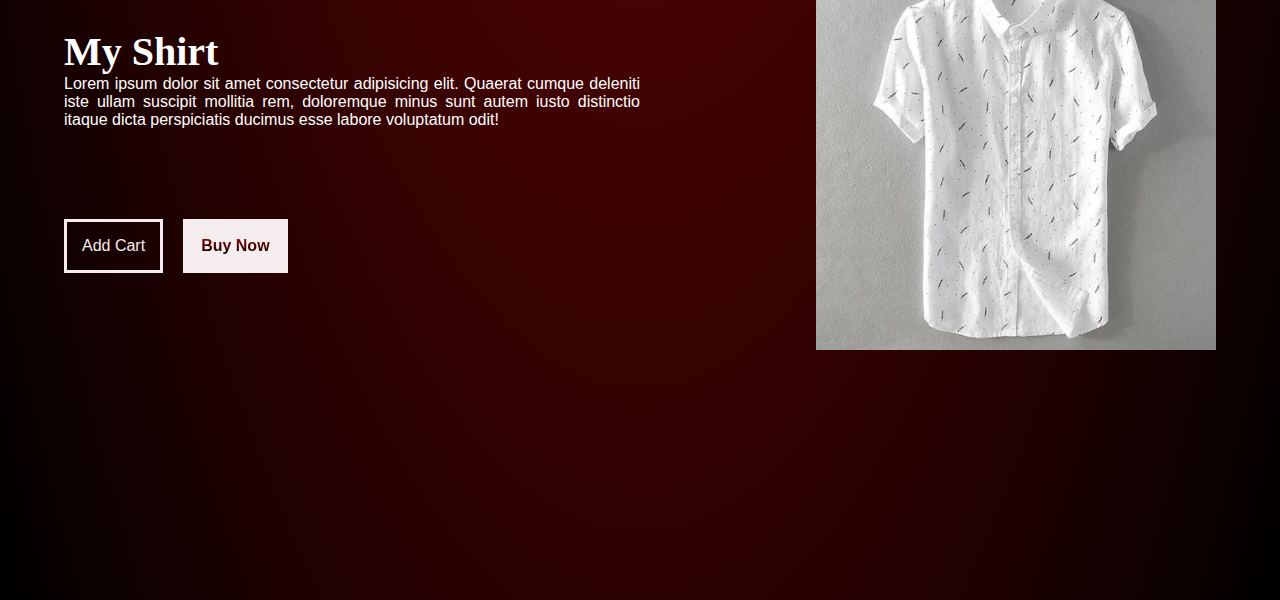
<file: shirts/shirts.html>
<!DOCTYPE html>
<html lang="en">

<head>
    <meta charset="UTF-8">
    <meta name="viewport" content="width=device-width, initial-scale=1.0">
    <title>Shirts</title>
    <link rel="stylesheet" href="Css/shirts.css">
</head>

<body>
    <div class="container">
        <header class="moonShirts">
            <nav class="shirtsNav">
                <div class="logo">
                    <h1>M</h1>
                    <div class="eyes">
                        <div class="eye">
                            <div class="ball"></div>
                        </div>
                        <div class="eye">
                            <div class="ball"></div>
                        </div>
                    </div>
                    <h1>N</h1>
                    <h3>.com</h3>
                </div>
                <ul class="navLinks">
                    <li><a id="highlight" href="../limited/index.html">Limited</a></li>
                    <li><a href="../index.html">Hoodies</a></li>
                    <li><a href="../shoes/shoes.html">Shoes</a></li>
                    <li><a href="#">Cart</a></li>
                </ul>
            </nav>
            <main class="layout">
                <section id="firstProduct" class="product one">
                    <div class="itemDetails">
                        <h1>My Shirt</h1>
                        <P>Lorem ipsum dolor sit amet consectetur adipisicing elit. Quaerat cumque deleniti iste ullam
                            suscipit
                            mollitia rem, doloremque minus sunt autem iusto
                            distinctio itaque dicta perspiciatis ducimus esse labore voluptatum
                            odit!</P>

                        <div class="btnAddBuy">
                            <div class="addCart"><a href="#">Add Cart</a></div>
                            <div class="buynow"><a href="#">Buy Now</a></div>
                        </div>
                    </div>

                    <div class="itemImage">
                        <img src="Images/shirt_2.jpg" alt="shirtsss">
                    </div>
                </section>
                <section id="secondProduct" class="product two">
                    <div class="itemDetails">
                        <h1>My Shirt</h1>
                        <P>Lorem ipsum dolor sit amet consectetur adipisicing elit. Quaerat cumque deleniti iste ullam
                            suscipit
                            mollitia rem, doloremque minus sunt autem iusto
                            distinctio itaque dicta perspiciatis ducimus esse labore voluptatum
                            odit!</P>
                        <div class="btnAddBuy">
                            <div class="addCart"><a href="#">Add Cart</a></div>
                            <div class="buynow"><a href="#">Buy Now</a></div>
                        </div>

                    </div>
                    <div class="itemImage">
                        <img src="Images/shirt_3.jpg" alt="shirtsss">
                    </div>
                </section>
                <section id="thirdProduct" class="product three">
                    <div class="itemDetails">
                        <h1>My Shirt</h1>
                        <P>Lorem ipsum dolor sit amet consectetur adipisicing elit. Quaerat cumque deleniti iste ullam
                            suscipit
                            mollitia rem, doloremque minus sunt autem iusto
                            distinctio itaque dicta perspiciatis ducimus esse labore voluptatum
                            odit!</P>
                        <div class="btnAddBuy">
                            <div class="addCart"><a href="#">Add Cart</a></div>
                            <div class="buynow"><a href="#">Buy Now</a></div>
                        </div>

                    </div>
                    <div class="itemImage">
                        <img src="Images/shirt_4.jpg" alt="shirtsss">
                    </div>
                </section>
                <section id="fourthProduct" class="product four">
                    <div class="itemDetails">
                        <h1>My Shirt</h1>
                        <P>Lorem ipsum dolor sit amet consectetur adipisicing elit. Quaerat cumque deleniti iste ullam
                            suscipit
                            mollitia rem, doloremque minus sunt autem iusto
                            distinctio itaque dicta perspiciatis ducimus esse labore voluptatum
                            odit!</P>
                        <div class="btnAddBuy">
                            <div class="addCart"><a href="#">Add Cart</a></div>
                            <div class="buynow"><a href="#">Buy Now</a></div>
                        </div>

                    </div>
                    <div class="itemImage">
                        <img src="Images/shirt.jpg" alt="shirtsss">
                    </div>
                </section>
                <section id="fifthProduct" class="product five">
                    <div class="itemDetails">
                        <h1>My Shirt</h1>
                        <P>Lorem ipsum dolor sit amet consectetur adipisicing elit. Quaerat cumque deleniti iste ullam
                            suscipit
                            mollitia rem, doloremque minus sunt autem iusto
                            distinctio itaque dicta perspiciatis ducimus esse labore voluptatum
                            odit!</P>
                        <div class="btnAddBuy">
                            <div class="addCart"><a href="#">Add Cart</a></div>
                            <div class="buynow"><a href="#">Buy Now</a></div>
                        </div>

                    </div>
                    <div class="itemImage">
                        <img src="Images/shirt_6.jpg" alt="shirtsss">
                    </div>
                </section>
                <section id="sixthProduct" class="product six">
                    <div class="itemDetails">
                        <h1>My Shirt</h1>
                        <P>Lorem ipsum dolor sit amet consectetur adipisicing elit. Quaerat cumque deleniti iste ullam
                            suscipit
                            mollitia rem, doloremque minus sunt autem iusto
                            distinctio itaque dicta perspiciatis ducimus esse labore voluptatum
                            odit!</P>
                        <div class="btnAddBuy">
                            <div class="addCart"><a href="#">Add Cart</a></div>
                            <div class="buynow"><a href="#">Buy Now</a></div>
                        </div>

                    </div>
                    <div class="itemImage">
                        <img src="Images/shirt_5.jpg" alt="shirtsss">
                    </div>
                </section>




            </main>




        </header>
    </div>
    <div class="productSlider">
        <div id="" class="productSlide activeProduct"><a href="#firstProduct">1</a></div>
        <div id="" class="productSlide"><a href="#secondProduct">2</a></div>
        <div id="" class="productSlide"><a href="#thirdProduct">11</a></div>
        <div id="" class="productSlide"><a href="#fourthProduct">3</a></div>
        <div id="" class="productSlide"><a href="#fifthProduct">4</a></div>
        <div id="" class="productSlide"><a href="#sixthProduct">5</a></div>
        <div id="" class="productSlide"><a href="">6</a></div>
        <div id="" class="productSlide"><a href="">7</a></div>
        <div id="" class="productSlide"><a href="">8</a></div>
        <div id="" class="productSlide"><a href="">9</a></div>

    </div>
</body>
<script src="Js/jquery.js" type="text/javascript"></script>
<script src="Js/script.js"></script>

</html>
</file>
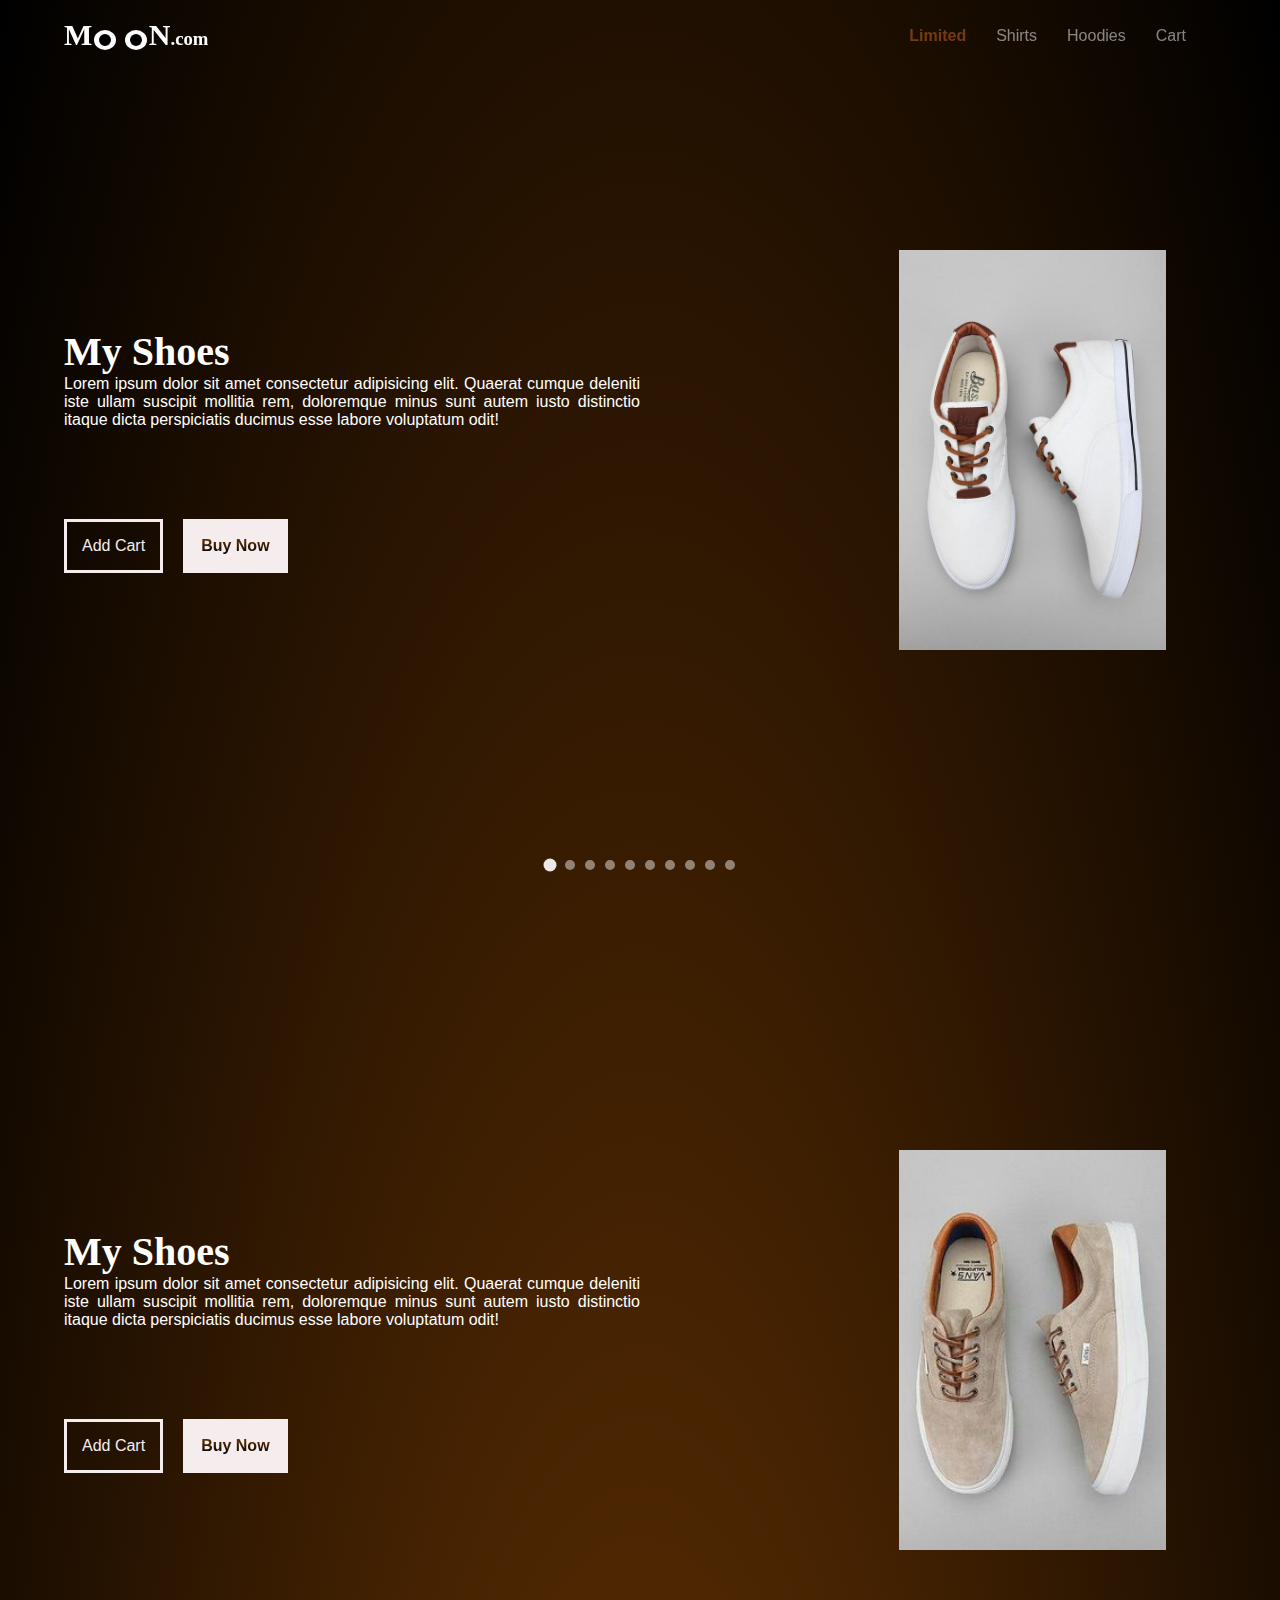
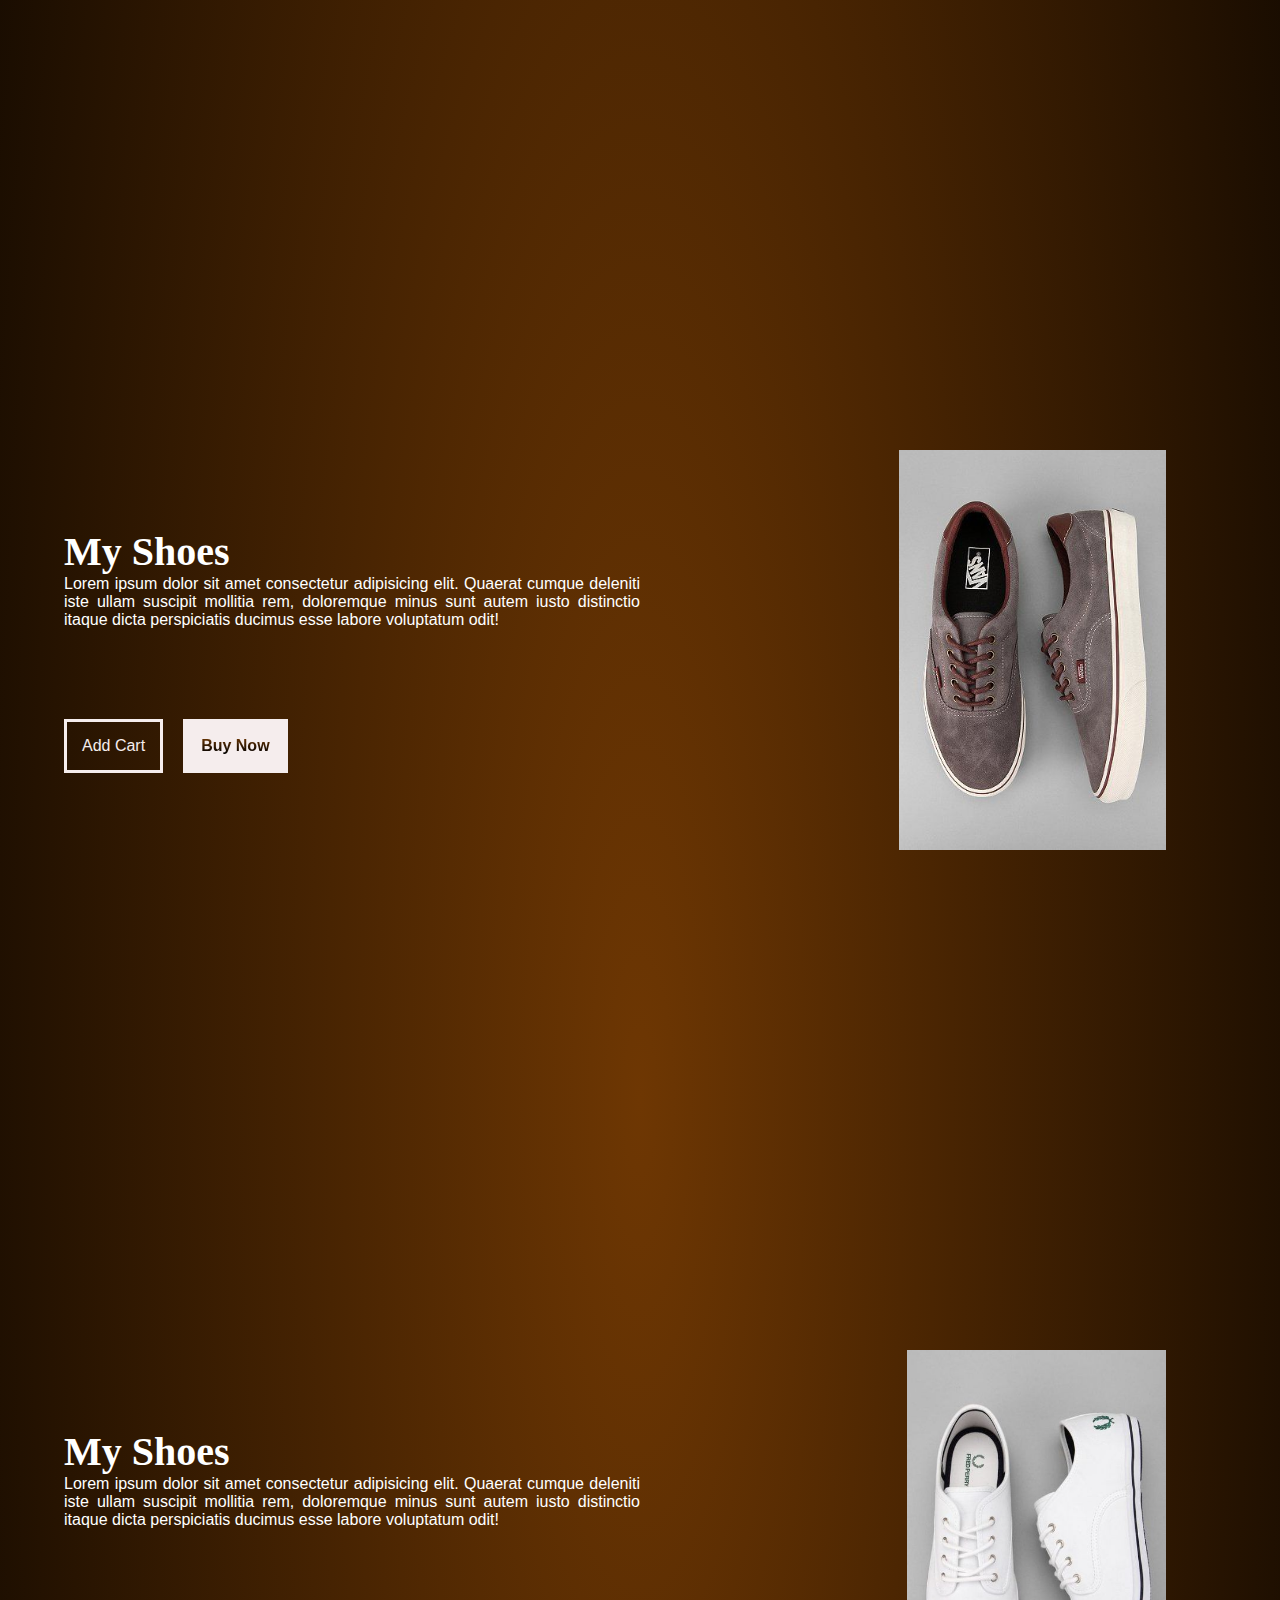
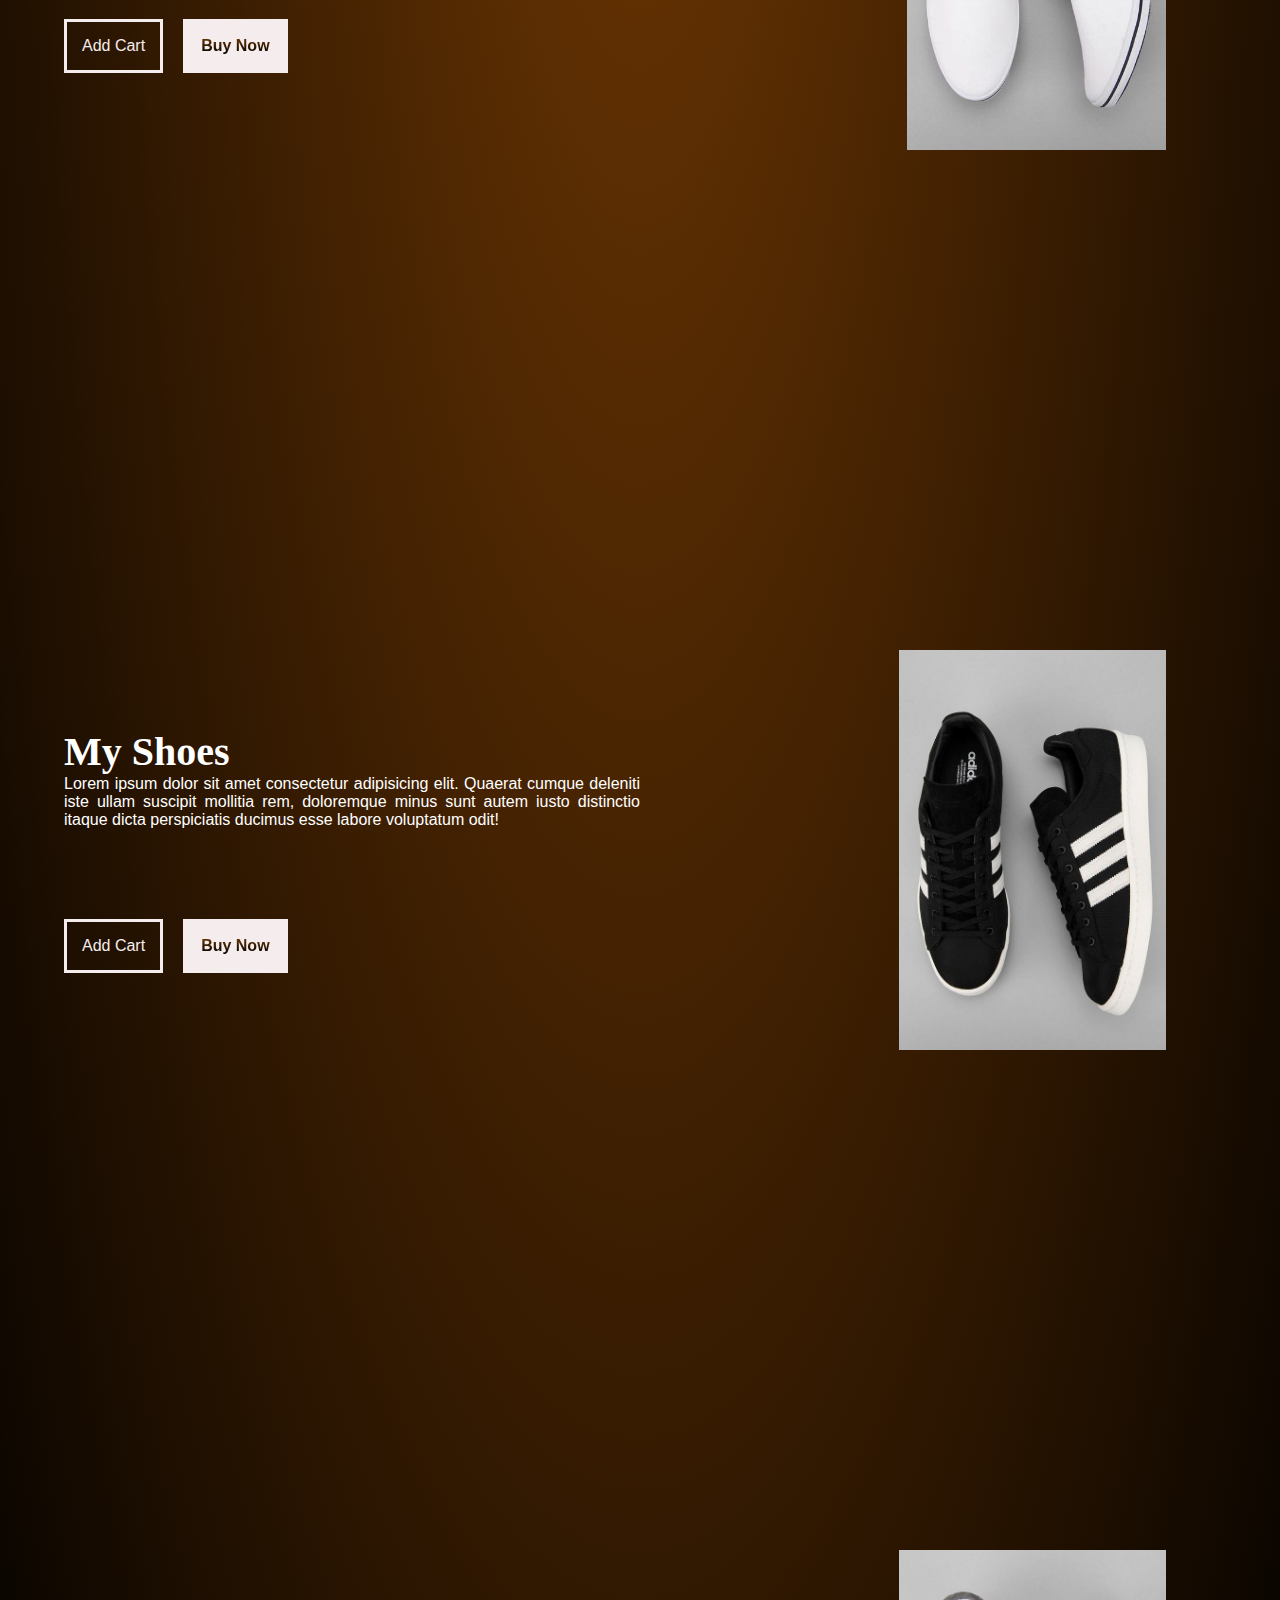
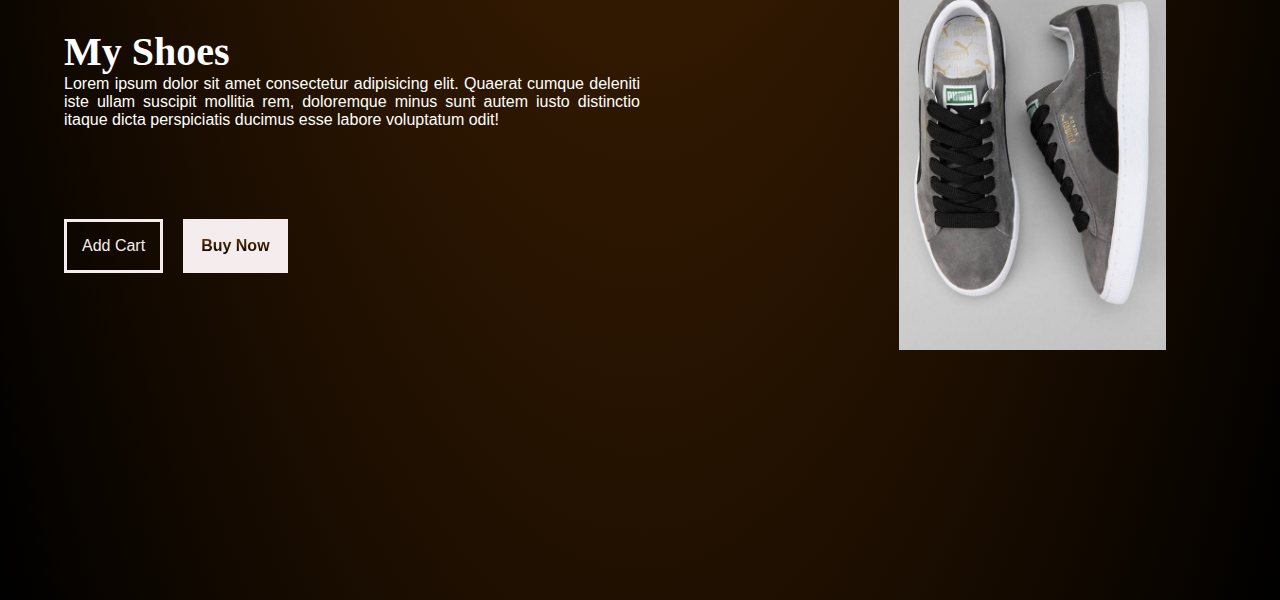
<file: shoes/shoes.html>
<!DOCTYPE html>
<html lang="en">

<head>
    <meta charset="UTF-8">
    <meta name="viewport" content="width=device-width, initial-scale=1.0">
    <title>Shirts</title>
    <link rel="stylesheet" href="Css/shoes.css">
</head>

<body>
    <div class="container">
        <header class="moonShoes">
            <nav class="shoesNav">
                <div class="logo">
                    <h1>M</h1>
                    <div class="eyes">
                        <div class="eye">
                            <div class="ball"></div>
                        </div>
                        <div class="eye">
                            <div class="ball"></div>
                        </div>
                    </div>
                    <h1>N</h1>
                    <h3>.com</h3>
                </div>
                <ul class="navLinks">
                    <li><a id="highlight" href="../limited/index.html">Limited</a></li>
                    <li><a href="../shirts/shirts.html">Shirts</a></li>
                    <li><a href="../index.html">Hoodies</a></li>
                    <li><a href="#">Cart</a></li>
                </ul>
            </nav>
            <main class="layout">
                <section id="firstProduct" class="product one">
                    <div class="itemDetails">
                        <h1>My Shoes</h1>
                        <P>Lorem ipsum dolor sit amet consectetur adipisicing elit. Quaerat cumque deleniti iste ullam
                            suscipit
                            mollitia rem, doloremque minus sunt autem iusto
                            distinctio itaque dicta perspiciatis ducimus esse labore voluptatum
                            odit!</P>

                        <div class="btnAddBuy">
                            <div class="addCart"><a href="#">Add Cart</a></div>
                            <div class="buynow"><a href="#">Buy Now</a></div>
                        </div>
                    </div>

                    <div class="itemImage">
                        <img src="Images/shoes_2.jpg" alt="shirtsss">
                    </div>
                </section>
                <section id="secondProduct" class="product two">
                    <div class="itemDetails">
                        <h1>My Shoes</h1>
                        <P>Lorem ipsum dolor sit amet consectetur adipisicing elit. Quaerat cumque deleniti iste ullam
                            suscipit
                            mollitia rem, doloremque minus sunt autem iusto
                            distinctio itaque dicta perspiciatis ducimus esse labore voluptatum
                            odit!</P>
                        <div class="btnAddBuy">
                            <div class="addCart"><a href="#">Add Cart</a></div>
                            <div class="buynow"><a href="#">Buy Now</a></div>
                        </div>

                    </div>
                    <div class="itemImage">
                        <img src="Images/shoes_3.jpg" alt="shirtsss">
                    </div>
                </section>
                <section id="thirdProduct" class="product three">
                    <div class="itemDetails">
                        <h1>My Shoes</h1>
                        <P>Lorem ipsum dolor sit amet consectetur adipisicing elit. Quaerat cumque deleniti iste ullam
                            suscipit
                            mollitia rem, doloremque minus sunt autem iusto
                            distinctio itaque dicta perspiciatis ducimus esse labore voluptatum
                            odit!</P>
                        <div class="btnAddBuy">
                            <div class="addCart"><a href="#">Add Cart</a></div>
                            <div class="buynow"><a href="#">Buy Now</a></div>
                        </div>

                    </div>
                    <div class="itemImage">
                        <img src="Images/shoes_4.jpg" alt="shirtsss">
                    </div>
                </section>
                <section id="fourthProduct" class="product four">
                    <div class="itemDetails">
                        <h1>My Shoes</h1>
                        <P>Lorem ipsum dolor sit amet consectetur adipisicing elit. Quaerat cumque deleniti iste ullam
                            suscipit
                            mollitia rem, doloremque minus sunt autem iusto
                            distinctio itaque dicta perspiciatis ducimus esse labore voluptatum
                            odit!</P>
                        <div class="btnAddBuy">
                            <div class="addCart"><a href="#">Add Cart</a></div>
                            <div class="buynow"><a href="#">Buy Now</a></div>
                        </div>

                    </div>
                    <div class="itemImage">
                        <img src="Images/shoes.jpg" alt="shirtsss">
                    </div>
                </section>
                <section id="fifthProduct" class="product five">
                    <div class="itemDetails">
                        <h1>My Shoes</h1>
                        <P>Lorem ipsum dolor sit amet consectetur adipisicing elit. Quaerat cumque deleniti iste ullam
                            suscipit
                            mollitia rem, doloremque minus sunt autem iusto
                            distinctio itaque dicta perspiciatis ducimus esse labore voluptatum
                            odit!</P>
                        <div class="btnAddBuy">
                            <div class="addCart"><a href="#">Add Cart</a></div>
                            <div class="buynow"><a href="#">Buy Now</a></div>
                        </div>

                    </div>
                    <div class="itemImage">
                        <img src="Images/shoes_5.jpg" alt="shirtsss">
                    </div>
                </section>
                <section id="sixthProduct" class="product six">
                    <div class="itemDetails">
                        <h1>My Shoes</h1>
                        <P>Lorem ipsum dolor sit amet consectetur adipisicing elit. Quaerat cumque deleniti iste ullam
                            suscipit
                            mollitia rem, doloremque minus sunt autem iusto
                            distinctio itaque dicta perspiciatis ducimus esse labore voluptatum
                            odit!</P>
                        <div class="btnAddBuy">
                            <div class="addCart"><a href="#">Add Cart</a></div>
                            <div class="buynow"><a href="#">Buy Now</a></div>
                        </div>

                    </div>
                    <div class="itemImage">
                        <img src="Images/shoes_6.jpg" alt="shirtsss">
                    </div>
                </section>


            </main>




        </header>
    </div>
    <div class="productSlider">
        <div id="" class="productSlide activeProduct"><a href="#firstProduct">1</a></div>
        <div id="" class="productSlide"><a href="#secondProduct">2</a></div>
        <div id="" class="productSlide"><a href="#thirdProduct">11</a></div>
        <div id="" class="productSlide"><a href="#fourthProduct">3</a></div>
        <div id="" class="productSlide"><a href="#fifthProduct">4</a></div>
        <div id="" class="productSlide"><a href="#sixthProduct">5</a></div>
        <div id="" class="productSlide"><a href="">6</a></div>
        <div id="" class="productSlide"><a href="">7</a></div>
        <div id="" class="productSlide"><a href="">8</a></div>
        <div id="" class="productSlide"><a href="">9</a></div>

    </div>
</body>
<script src="Js/jquery.js" type="text/javascript"></script>
<script src="Js/script.js"></script>

</html>
</file>
<file: Css/hoodies.css>
* {
  margin: 0;
  padding: 0;
  box-sizing: border-box;
  overflow: hidden;
}
.moonHoodies {
  color: white;
  background-image: radial-gradient(#0e7a67, black);
  font-family: sans-serif;
}
.hoodiesNav {
  width: 90%;
  margin: 0 auto;
  display: flex;
  justify-content: space-between;
  align-items: center;
}
.logo {
  top: 2%;
  position: fixed;
  display: flex;
  z-index: 3;
}
.logo h1 {
  font-family: Papyrus;
  font-size: 30px;
  z-index: 3;
}
.logo h3 {
  font-family: Papyrus;
  margin-top: 10px;
  z-index: 3;
}
.eyes {
  margin-top: 10px;
  z-index: 3;
}
.eye {
  width: 22px;
  height: 20px;
  background-color: white;
  display: inline-block;
  margin: 2px;
  border-radius: 50%;
  position: relative;
  overflow: hidden;
  z-index: 3;
}
.ball {
  width: 7px;
  height: 7px;
  background-color: black;
  position: absolute;
  top: 50%;
  left: 50%;
  transform: translate(-50%, -50%);
  border-radius: 50%;
  border: 6px solid rgba(0, 0, 0, 1);
}

.navLinks {
  display: flex;
  position: fixed;
  top: 3%;
  right: 5%;
  list-style: none;
}
.navLinks li {
  padding-right: 30px;
}
.navLinks li a {
  color: white;
  opacity: 0.5;
  font-family: sans-serif;
  text-decoration: none;
  border-bottom: 2px solid transparent;
  transition: 0.3s ease-in-out;
}
.navLinks li a:hover {
  opacity: 1;
  color: white;
  border-bottom: 2px solid white;
}
#highlight {
  color: chocolate;
  font-weight: 700;
}
.product {
  min-height: 100vh;
  display: grid;
  grid-template-columns: 5% 1fr 1fr 5%;
  transition: 0.5s ease-in-out;
}
.itemDetails {
  grid-column: 2/3;
  align-self: center;
}
.itemDetails h1 {
  font-size: 40px;
  font-family: Papyrus;
}
.itemDetails p {
  width: 100%;
  text-align: justify;
}
.itemImage {
  height: 400px;
  align-self: center;
  margin-left: auto;
  animation: expand 0.5s ease-in-out;
  transition-property: transform, opacity;
}
@keyframes expand {
  from {
    transform: translateX(100%);
    opacity: 0;
  }
  to {
    opacity: 1;
    transform: translateX(0%);
  }
}
.itemImage img {
  height: 100%;
  overflow: hidden;
}
.btnAddBuy {
  margin-top: 10vh;
  margin-left: ;
  display: flex;
}
.addCart {
  color: #f5eded;
  background-color: transparent;
  border: 3px solid #f5eded;
  text-align: center;
  padding: 15px;
}
.addCart a {
  color: #f5eded;
  text-decoration: none;
  font-family: sans-serif;
}
.buynow {
  background-color: #f5eded;
  border: 3px solid #f5eded;
  text-align: center;
  padding: 15px;
  margin-left: 20px;
}
.buynow a {
  background: -webkit-linear-gradient(#0e7a67, black);
  -webkit-background-clip: text;
  -webkit-text-fill-color: transparent;
  font-weight: 700;
}
.productSlider {
  position: fixed;
  display: flex;
  top: 95%;
  left: 50%;
  transform: translateX(-50%);
}
.productSlide {
  margin: 5px;
  height: 10px;
  width: 10px;
  background-color: rgba(255, 255, 255, 0.9);
  border-radius: 50%;
  opacity: 0.5;
  text-align: center;
}
.productSlide:hover {
  transition: 0.2s ease-in-out;
  transform: scale(2);
}

.activeProduct {
  transform: scale(1.3);
  transition: ease-in-out 0.2s;
  opacity: 1;
}
.productSlide a {
  font-weight: bolder;
  color: transparent;
}

@media all and (max-width: 600px) {
  .navLinks {
    flex-direction: column;
  }
  .navLinks li {
    text-align: center;
    font-size: 25px;
  }
  .itemImage img {
    width: 100%;
    justify-self: center;
  }
  .itemDetails {
    margin-right: 20px;
  }
}
</file>
<file: limited/Css/style.css>
* {
  margin: 0;
  padding: 0;
  box-sizing: border-box;
}
body {
  overflow: hidden;
}
button {
  outline: none;
  cursor: pointer;
}
.moon {
  color: white;
  background: radial-gradient(#30e3ca, black);
  font-family: Papyrus;
  text-shadow: 2px 3px black;
}
nav {
  width: 90%;
  margin: 0 auto;
  display: flex;
  justify-content: space-between;
  align-items: center;
}
.logo {
  top: 2%;
  position: fixed;
  display: flex;
  z-index: 3;
}
.logo h1 {
  font-family: Papyrus;
  font-size: 30px;
  z-index: 3;
}
.logo h3 {
  font-family: Papyrus;
  margin-top: 10px;
  z-index: 3;
}
.menu {
  background: transparent;
  border: none;
  height: 60px;
  width: 60px;
  z-index: 3;
  position: fixed;
  right: 5%;
  top: 2%;
}
.menu img {
  height: 50%;
  width: 50%;
  z-index: 3;
}
.eyes {
  margin-top: 10px;
  z-index: 3;
}
.eye {
  width: 22px;
  height: 20px;
  background-color: white;
  display: inline-block;
  margin: 2px;
  border-radius: 50%;
  position: relative;
  overflow: hidden;
  z-index: 3;
}
.ball {
  width: 7px;
  height: 7px;
  background-color: black;
  position: absolute;
  top: 50%;
  left: 50%;
  transform: translate(-50%, -50%);
  border-radius: 50%;
  border: 6px solid rgba(0, 0, 0, 1);
}

.page {
  min-height: 100vh;
  display: grid;
  grid-template-columns: 5% 1fr 1fr 1fr 5%;
  transition: 0.5s ease-in-out;
}
.linkPage {
  display: flex;
  align-items: center;
  justify-content: center;
}
.shirts {
  transition: 0.5s ease-in-out;
}
.shoes {
  transition: 0.5s ease-in-out;
}

.hoodies {
  margin-top: 10vh;
  transition: 0.5s ease-in-out;
}
.page_img {
  overflow: hidden;
  height: 400px;
  align-self: center;
  justify-self: center;
  display: flex;
}
.page_img img {
  height: 100%;
  transition: 0.2s ease-in-out;
  cursor: pointer;
  transition: 0.5s ease-in-out;
}
.shirt_left {
  transform: translateY(-10%);
}
.shirt_right {
  transform: translateY(10%);
}
.page_img:hover .shirt_left {
  transform: translateY(0%);
}
.page_img:hover .shirt_right {
  transform: translateY(0%);
}
.details {
  grid-column: 2/3;
  align-self: end;
  margin-bottom: 30px;
}
.details h1 {
  font-size: 64px;
}
.details h3 {
  font-size: 30px;
}
.details p {
  font-size: 20px;
  font-family: sans-serif;
  padding: 20px 0px 50px 0px;
}
.menu_bar {
  position: fixed;
  font-family: sans-serif;
  color: black;
  text-shadow: none;
  min-height: 60vh;
  width: 100%;
  top: 0;
  left: 0;
  display: grid;
  grid-template-rows: 15vh 1fr 1fr;
  background-color: rgba(255, 255, 255, 0.76);
  z-index: 2;
  transform: translateY(-100%);
  transition: 0.4s ease-in-out;
  text-align: center;
}
.row_1 {
  grid-row: 1/2;
  display: flex;
  margin-top: 10px;
  font-size: 20px;
  justify-content: center;
  padding-top: 20px;
}
.row_1 img {
  height: 5vh;
  width: 5vh;
}
.row_2 {
  grid-row: 2/3;
  display: flex;
  justify-content: space-around;
}
.row_2 img {
  height: 5vh;
  width: 5vh;
}
.row_3 {
  display: flex;
  justify-content: space-around;
}
.row_3 img {
  height: 5vh;
  width: 5vh;
}
.inclicked {
  transform: translateY(0%);
}
.inclicked_logo {
  color: black;
  text-shadow: none;
}
#opacity {
  opacity: 0.5;
  transition: ease-in-out 0.2s;
  cursor: pointer;
}
#opacity:hover {
  opacity: 1;
}
#opacity a {
  color: black;
  text-decoration: none;
}
.slider {
  position: fixed;
  top: 50%;
  right: 5%;
}

.slide {
  margin: 15px;
  height: 15px;
  width: 15px;
  background-color: rgba(255, 255, 255, 0.9);
  border-radius: 50%;
  opacity: 0.5;
  text-align: center;
}
.slide:hover {
  transition: 0.4s ease-in-out;
  transform: scale(2);
}

.active {
  transform: scale(1.3);
  transition: ease-in-out 0.2s;
  opacity: 1;
}
.slide a {
  font-weight: bolder;
  color: transparent;
}

@media screen and (max-width: 720px) {
  .page {
    grid-template-columns: 5% 1fr 5%;
  }
  .page_img {
    grid-column: 2/3;
    height: 300px;
    justify-self: center;
  }
  .details h1 {
    font-size: 40px;
  }
  .details h3 {
    font-size: 20px;
  }
  .details p {
    font-size: 15px;
  }
  .menu_bar {
    grid-template-rows: 10vh 15vh 1fr 1fr;
    background-color: rgba(255, 255, 255, 0.9);
  }
  .row_1 {
    grid-row: 2/3;
    font-size: 16px;
  }
  .row_2 {
    grid-row: 3/4;
    font-size: 12px;
  }
  .row_3 {
    grid-row: 4/5;
    font-size: 12px;
  }
}
</file>
<file: shirts/Css/shirts.css>
* {
  margin: 0;
  padding: 0;
  box-sizing: border-box;
  overflow: hidden;
}
.moonShirts {
  color: white;
  background-image: radial-gradient(rgb(153, 6, 6), black);
  font-family: sans-serif;
}
.shirtsNav {
  width: 90%;
  margin: 0 auto;
  display: flex;
  justify-content: space-between;
  align-items: center;
}

.logo {
  top: 2%;
  position: fixed;
  display: flex;
  z-index: 3;
}
.logo h1 {
  font-family: Papyrus;
  font-size: 30px;
  z-index: 3;
}
.logo h3 {
  font-family: Papyrus;
  margin-top: 10px;
  z-index: 3;
}
.eyes {
  margin-top: 10px;
  z-index: 3;
}
.eye {
  width: 22px;
  height: 20px;
  background-color: white;
  display: inline-block;
  margin: 2px;
  border-radius: 50%;
  position: relative;
  overflow: hidden;
  z-index: 3;
}
.ball {
  width: 7px;
  height: 7px;
  background-color: black;
  position: absolute;
  top: 50%;
  left: 50%;
  transform: translate(-50%, -50%);
  border-radius: 50%;
  border: 6px solid rgba(0, 0, 0, 1);
}

.navLinks {
  display: flex;
  position: absolute;
  top: 3%;
  right: 5%;
  list-style: none;
}
.navLinks li {
  padding-right: 30px;
}
.navLinks li a {
  color: white;
  opacity: 0.5;
  font-family: sans-serif;
  text-decoration: none;
  border-bottom: 2px solid transparent;
  transition: 0.3s ease-in-out;
}
.navLinks li a:hover {
  opacity: 1;
  color: white;
  border-bottom: 2px solid white;
}
#highlight {
  color: chocolate;
  font-weight: 700;
}
.product {
  min-height: 100vh;
  display: grid;
  grid-template-columns: 5% 1fr 1fr 5%;
  transition: 0.5s ease-in-out;
}
.itemDetails {
  grid-column: 2/3;
  align-self: center;
}
.itemDetails h1 {
  font-size: 40px;
  font-family: Papyrus;
}
.itemDetails p {
  width: 100%;
  text-align: justify;
}
.itemImage {
  height: 400px;
  align-self: center;
  margin-left: auto;
  animation: expand 0.5s ease-in-out;
  transition-property: transform, opacity;
}
@keyframes expand {
  from {
    transform: translateX(100%);
    opacity: 0;
  }
  to {
    opacity: 1;
    transform: translateX(0%);
  }
}
.itemImage img {
  height: 100%;
  overflow: hidden;
}
.btnAddBuy {
  margin-top: 10vh;
  display: flex;
}
.addCart {
  color: #f5eded;
  background-color: transparent;
  border: 3px solid #f5eded;
  text-align: center;
  padding: 15px;
}
.addCart a {
  color: #f5eded;
  text-decoration: none;
  font-family: sans-serif;
}
.buynow {
  background-color: #f5eded;
  border: 3px solid #f5eded;
  text-align: center;
  padding: 15px;
  margin-left: 20px;
}
.buynow a {
  background: -webkit-linear-gradient(rgb(153, 6, 6), black);
  -webkit-background-clip: text;
  -webkit-text-fill-color: transparent;
  font-weight: 700;
}
.productSlider {
  position: fixed;
  display: flex;
  top: 95%;
  left: 50%;
  transform: translateX(-50%);
}
.productSlide {
  margin: 5px;
  height: 10px;
  width: 10px;
  background-color: rgba(255, 255, 255, 0.9);
  border-radius: 50%;
  opacity: 0.5;
  text-align: center;
}
.productSlide:hover {
  transition: 0.2s ease-in-out;
  transform: scale(2);
}

.activeProduct {
  transform: scale(1.3);
  transition: ease-in-out 0.2s;
  opacity: 1;
}
.productSlide a {
  font-weight: bolder;
  color: transparent;
}

@media all and (max-width: 600px) {
  .navLinks {
    flex-direction: column;
  }
  .navLinks li {
    text-align: center;
    font-size: 25px;
  }
  .itemImage img {
    width: 100%;
    justify-self: center;
  }
  .itemDetails {
    margin-right: 20px;
  }
}
</file>
<file: shoes/Css/shoes.css>
* {
  margin: 0;
  padding: 0;
  box-sizing: border-box;
  overflow: hidden;
}
.moonShoes {
  color: white;
  background-image: radial-gradient(rgb(110, 55, 3), black);
  font-family: sans-serif;
}
.shoesNav {
  width: 90%;
  margin: 0 auto;
  display: flex;
  justify-content: space-between;
  align-items: center;
}
.logo {
  top: 2%;
  position: fixed;
  display: flex;
  z-index: 3;
}
.logo h1 {
  font-family: Papyrus;
  font-size: 30px;
  z-index: 3;
}
.logo h3 {
  font-family: Papyrus;
  margin-top: 10px;
  z-index: 3;
}
.eyes {
  margin-top: 10px;
  z-index: 3;
}
.eye {
  width: 22px;
  height: 20px;
  background-color: white;
  display: inline-block;
  margin: 2px;
  border-radius: 50%;
  position: relative;
  overflow: hidden;
  z-index: 3;
}
.ball {
  width: 7px;
  height: 7px;
  background-color: black;
  position: absolute;
  top: 50%;
  left: 50%;
  transform: translate(-50%, -50%);
  border-radius: 50%;
  border: 6px solid rgba(0, 0, 0, 1);
}

.navLinks {
  display: flex;
  position: fixed;
  top: 3%;
  right: 5%;
  list-style: none;
}
.navLinks li {
  padding-right: 30px;
}
.navLinks li a {
  color: white;
  opacity: 0.5;
  font-family: sans-serif;
  text-decoration: none;
  border-bottom: 2px solid transparent;
  transition: 0.3s ease-in-out;
}
.navLinks li a:hover {
  opacity: 1;
  color: white;
  border-bottom: 2px solid white;
}
#highlight {
  color: chocolate;
  font-weight: 700;
}
.product {
  min-height: 100vh;
  display: grid;
  grid-template-columns: 5% 1fr 1fr 5%;
  transition: 0.5s ease-in-out;
}
.itemDetails {
  grid-column: 2/3;
  align-self: center;
}
.itemDetails h1 {
  font-size: 40px;
  font-family: Papyrus;
}
.itemDetails p {
  width: 100%;
  text-align: justify;
}
.itemImage {
  height: 400px;
  align-self: center;
  margin-right: 50px;
  margin-left: auto;
  animation: expand 0.5s ease-in-out;
  transition-property: transform, opacity;
}
@keyframes expand {
  from {
    transform: translateX(100%);
    opacity: 0;
  }
  to {
    opacity: 1;
    transform: translateX(0%);
  }
}
.itemImage img {
  height: 100%;
  overflow: hidden;
}
.btnAddBuy {
  margin-top: 10vh;
  margin-left: ;
  display: flex;
}
.addCart {
  color: #f5eded;
  background-color: transparent;
  border: 3px solid #f5eded;
  text-align: center;
  padding: 15px;
}
.addCart a {
  color: #f5eded;
  text-decoration: none;
  font-family: sans-serif;
}
.buynow {
  background-color: #f5eded;
  border: 3px solid #f5eded;
  text-align: center;
  padding: 15px;
  margin-left: 20px;
}
.buynow a {
  background: -webkit-linear-gradient(rgb(110, 55, 3), black);
  -webkit-background-clip: text;
  -webkit-text-fill-color: transparent;
  font-weight: 700;
}
.productSlider {
  position: fixed;
  display: flex;
  top: 95%;
  left: 50%;
  transform: translateX(-50%);
}
.productSlide {
  margin: 5px;
  height: 10px;
  width: 10px;
  background-color: rgba(255, 255, 255, 0.9);
  border-radius: 50%;
  opacity: 0.5;
  text-align: center;
}
.productSlide:hover {
  transition: 0.2s ease-in-out;
  transform: scale(2);
}

.activeProduct {
  transform: scale(1.3);
  transition: ease-in-out 0.2s;
  opacity: 1;
}
.productSlide a {
  font-weight: bolder;
  color: transparent;
}
@media all and (max-width: 600px) {
  .navLinks {
    flex-direction: column;
  }
  .navLinks li {
    text-align: center;
    font-size: 25px;
  }
  .itemImage img {
    width: 100%;
    justify-self: center;
  }
  .itemDetails {
    margin-right: 20px;
  }
}
</file>
